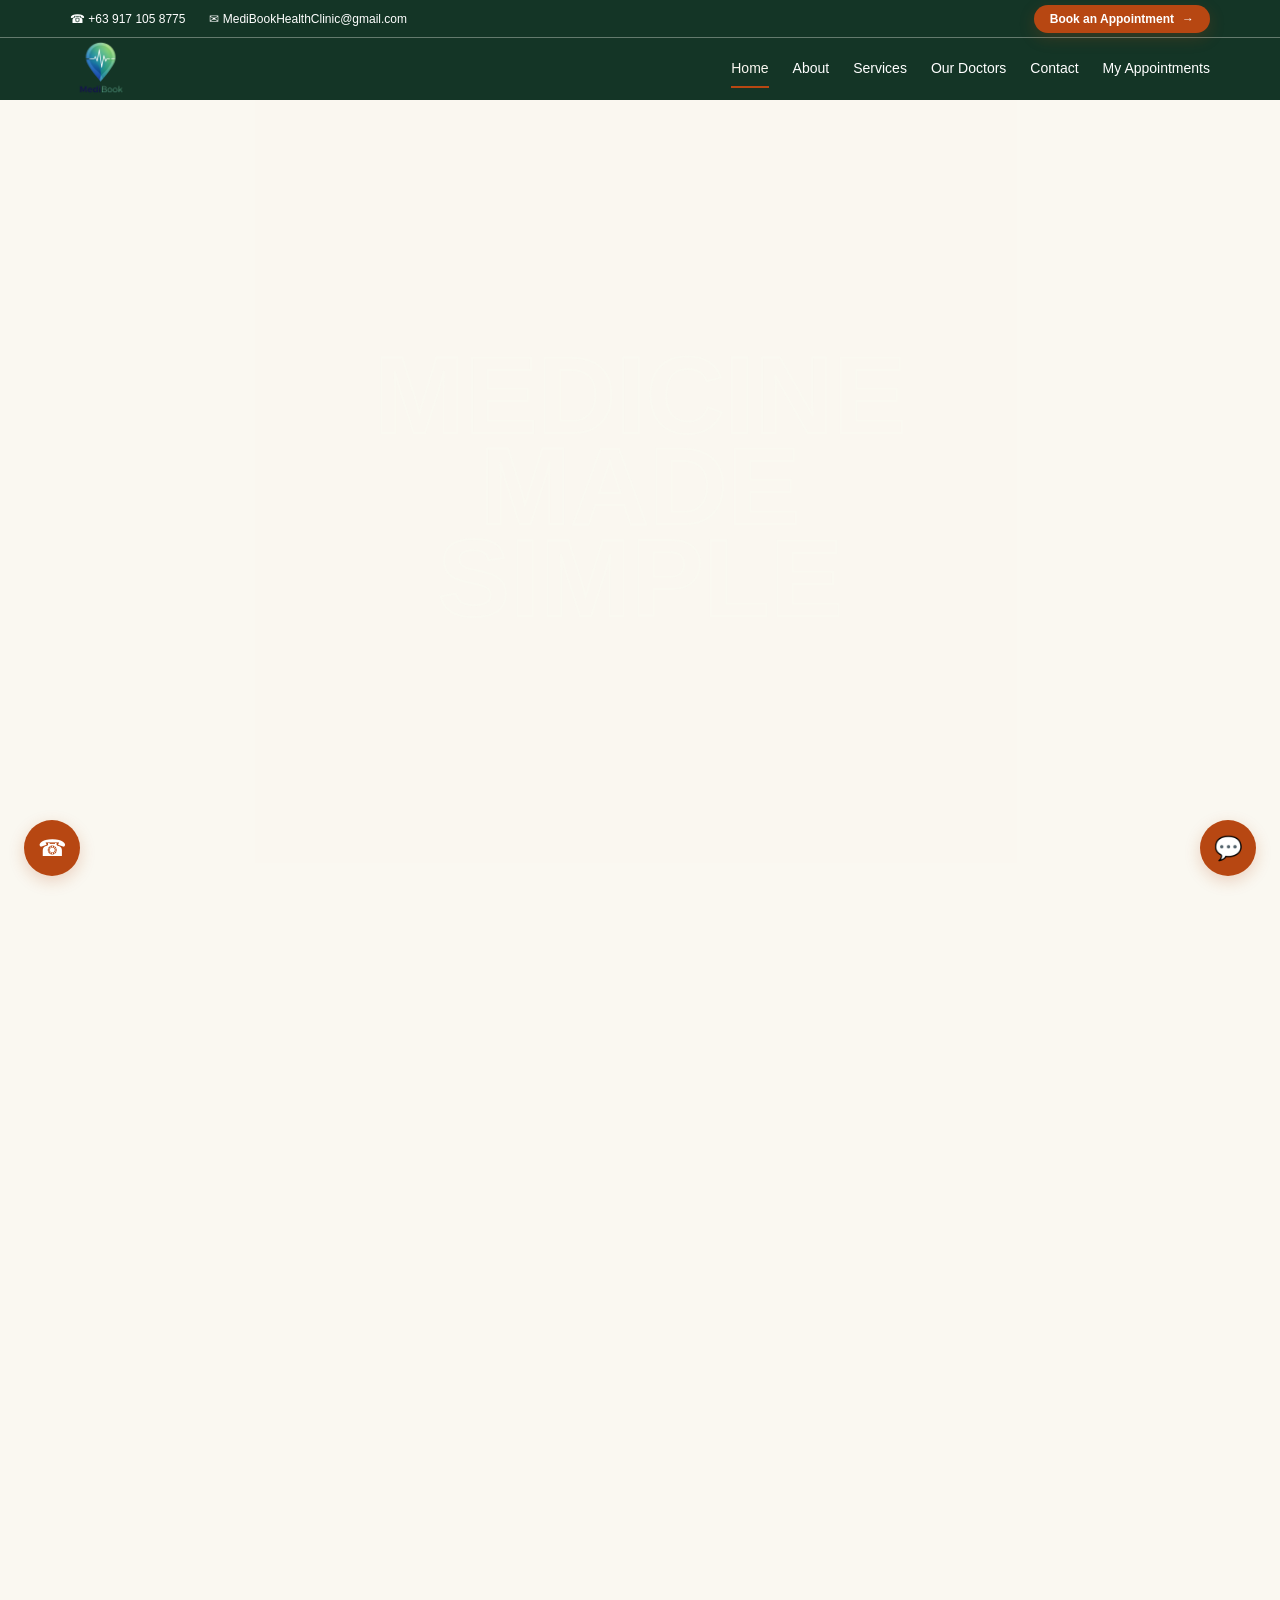
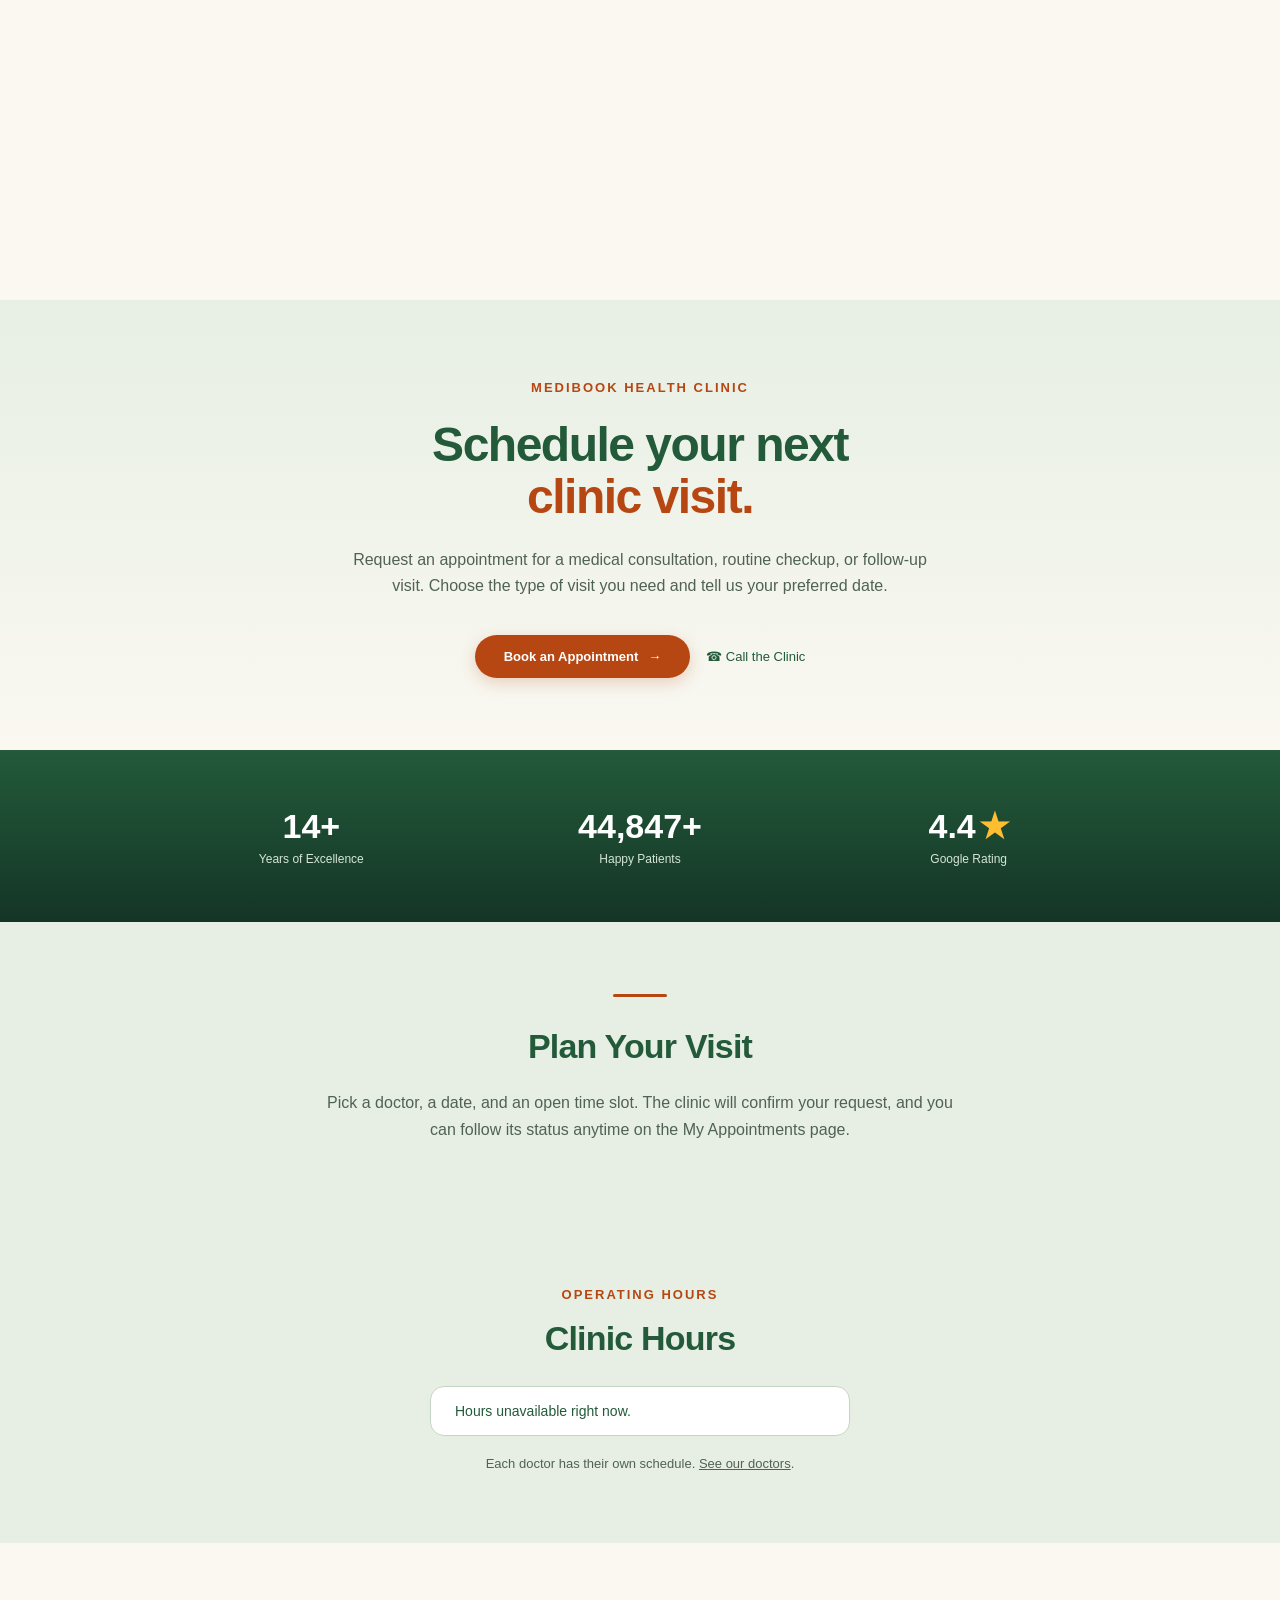
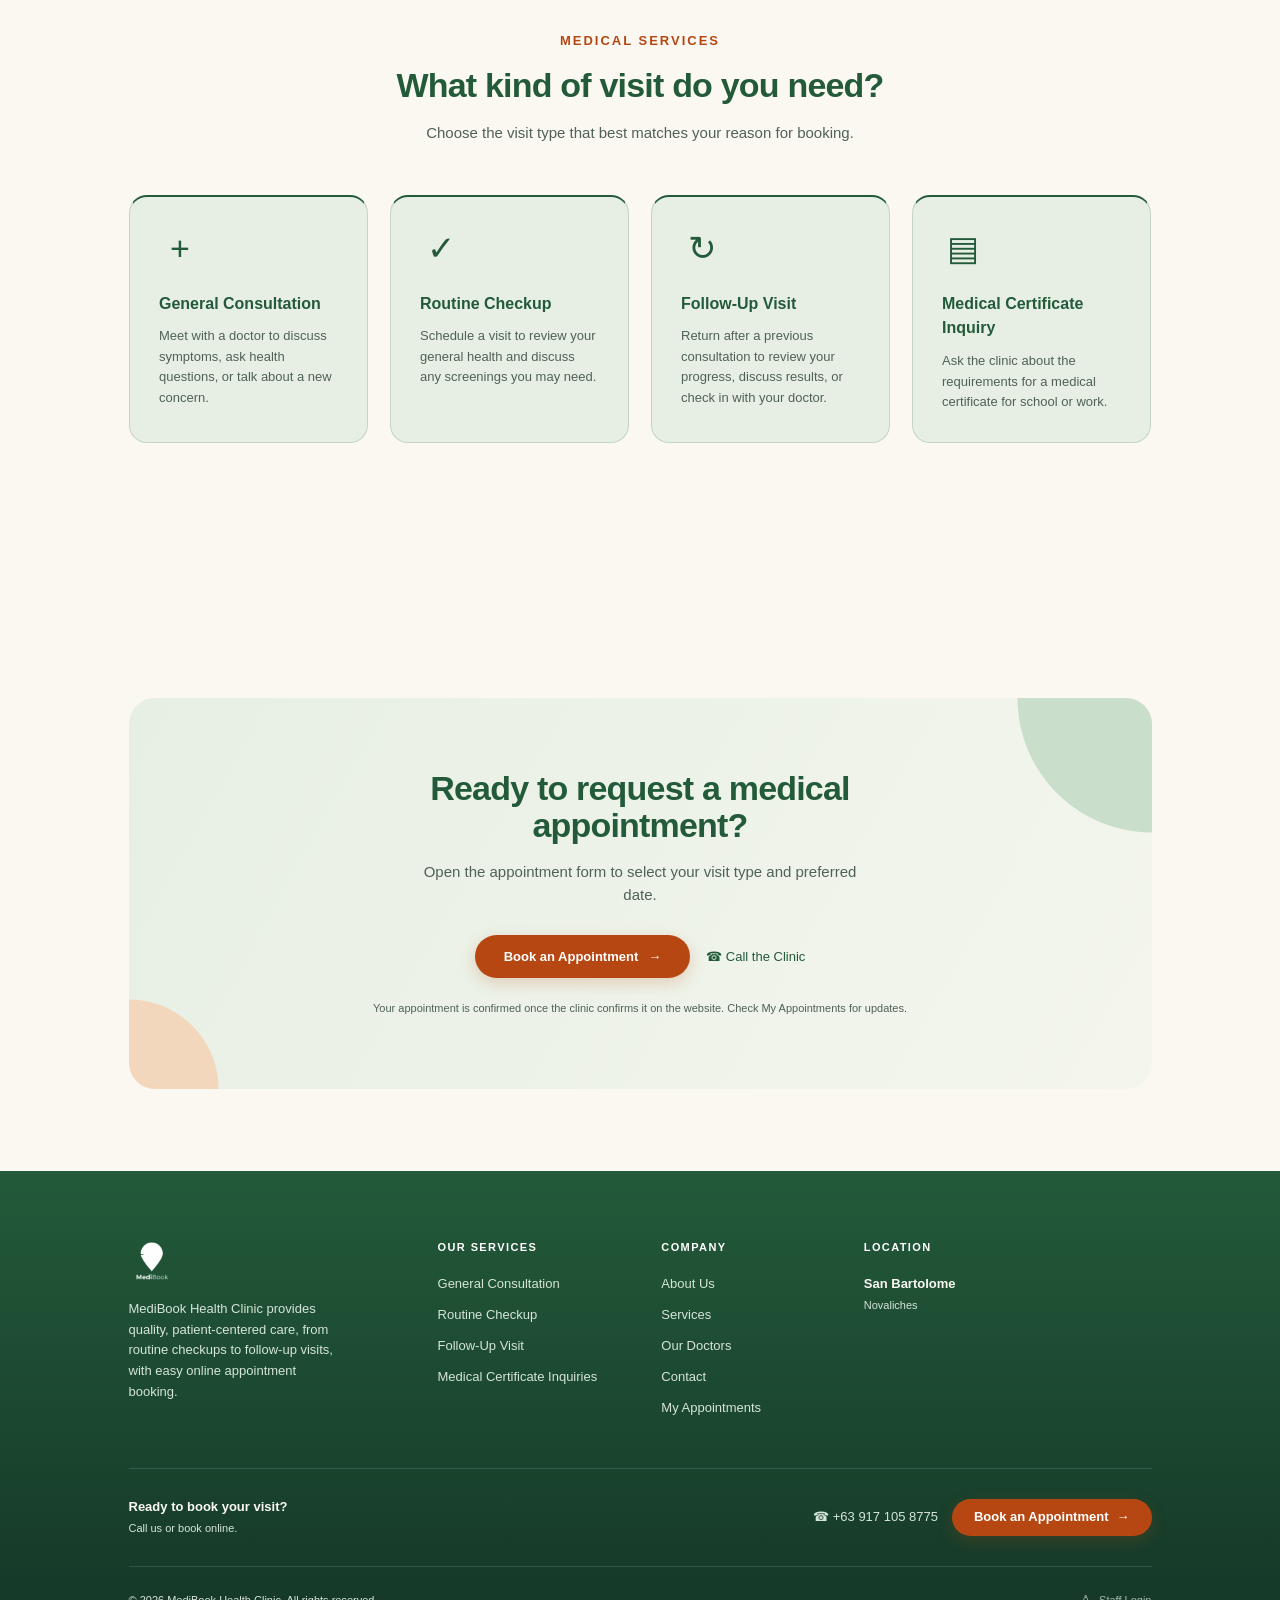
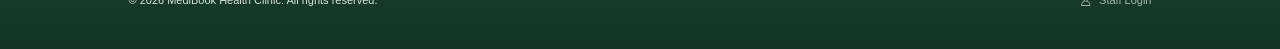
<file: MediBook Health Clinic/index.html>
<!DOCTYPE html>
<html lang="en">
<head>
    <meta charset="UTF-8">
    <meta name="viewport" content="width=device-width, initial-scale=1.0">
    <title>Medical Appointments | MediBook Health Clinic</title>
    <link rel="stylesheet" href="css/style.css">
</head>
<body>
    <header>
        <div class="contact-bar">
            <div class="container contact-row">
                <div class="contact-links">
                    <a href="tel:+639171058775">☎ +63 917 105 8775</a>
                    <a href="mailto:MediBookHealthClinic@gmail.com">✉ MediBookHealthClinic@gmail.com</a>
                </div>

                <a class="booking-button" href="appointment.html">
                    Book an Appointment <span aria-hidden="true">→</span>
                </a>
            </div>
        </div>

        <div class="container nav-row">
            <a href="index.html">
                <img class="logo" src="images/logo1.png" alt="MediBook home">
            </a>

            <nav aria-label="Main navigation">
                <a class="active" href="index.html" aria-current="page">Home</a>
                <a href="about.html">About</a>
                <a href="index.html#medical-services">Services</a>
                <a href="doctors.html">Our Doctors</a>
                <a href="contact.html">Contact</a>
                <a href="manage.html">My Appointments</a>
            </nav>
        </div>
    </header>

    <main>
        <section class="hero-scroll" aria-label="MediBook Health Clinic">
            <div class="hero">

                <!-- Background Video -->
                <video class="hero-video" autoplay muted loop playsinline>
                    <source src="images/hero-video.mp4" type="video/mp4">
                </video>

                <!-- Ivory Overlay -->
                <div class="hero-overlay"></div>

                <!-- Animated Headline -->
                <h1 id="hero-title">
                    MEDICINE<br>
                    MADE<br>
                    SIMPLE
                </h1>

            </div>

        </section>

        <section class="health-intro">
            <p class="section-label">MediBook Health Clinic</p>

            <h2>
                Schedule your next
                <span>clinic visit.</span>
            </h2>

            <p class="section-description">
                Request an appointment for a medical consultation, routine
                checkup, or follow-up visit. Choose the type of visit you need
                and tell us your preferred date.
            </p>

            <div class="intro-actions">
                <a class="booking-button" href="appointment.html">
                    Book an Appointment <span aria-hidden="true">→</span>
                </a>

                <a class="intro-call" href="tel:+639171058775">
                    <span aria-hidden="true">☎</span> Call the Clinic
                </a>
            </div>
        </section>

        <section class="clinic-stats" aria-label="Clinic statistics">
            <dl class="stats-grid">
                <div>
                    <dt>Years of Excellence</dt>
                    <dd><span class="stat-counter" data-target="15" data-suffix="+" data-decimals="0">0</span></dd>
                </div>
                <div>
                    <dt>Happy Patients</dt>
                    <dd><span class="stat-counter" data-target="50000" data-suffix="+" data-decimals="0">0</span></dd>
                </div>

                <div>
                    <dt>Google Rating</dt>
                    <dd><span class="stat-counter" data-target="4.9" data-suffix="" data-decimals="1">0.0</span><span class="rating-star" aria-hidden="true">★</span></dd>
                </div>
            </dl>
        </section>

        <section class="dentistry-section">
            <h2>Plan Your Visit</h2>

            <p class="section-description">
                Pick a doctor, a date, and an open time slot. The clinic will
                confirm your request, and you can follow its status anytime on
                the My Appointments page.
            </p>
        </section>

        <section class="hours-section" id="clinic-hours" aria-labelledby="hours-heading">
            <p class="section-label">Operating Hours</p>
            <h2 id="hours-heading">Clinic Hours</h2>
            <ul class="hours-list hours-list-center" data-clinic-hours></ul>
            <p class="hours-note">
                Each doctor has their own schedule.
                <a href="doctors.html"><u>See our doctors</u></a>.
            </p>
        </section>

        <section class="approach-section" id="medical-services">
            <p class="section-label">Medical Services</p>

            <h2>What kind of visit do you need?</h2>

            <p class="section-description">
                Choose the visit type that best matches your reason for booking.
            </p>

            <div class="approach-grid">
                <article class="approach-card">
                    <span class="approach-icon" aria-hidden="true">+</span>
                    <h3>General Consultation</h3>
                    <p>
                        Meet with a doctor to discuss symptoms, ask health
                        questions, or talk about a new concern.
                    </p>
                </article>

                <article class="approach-card">
                    <span class="approach-icon" aria-hidden="true">✓</span>
                    <h3>Routine Checkup</h3>
                    <p>
                        Schedule a visit to review your general health and
                        discuss any screenings you may need.
                    </p>
                </article>

                <article class="approach-card">
                    <span class="approach-icon" aria-hidden="true">↻</span>
                    <h3>Follow-Up Visit</h3>
                    <p>
                        Return after a previous consultation to review your
                        progress, discuss results, or check in with your doctor.
                    </p>
                </article>

                <article class="approach-card">
                    <span class="approach-icon" aria-hidden="true">▤</span>
                    <h3>Medical Certificate Inquiry</h3>
                    <p>
                        Ask the clinic about the requirements for a medical
                        certificate for school or work.
                    </p>
                </article>
            </div>
        </section>

        <section class="appointment-section" aria-labelledby="appointment-heading">
            <div class="appointment-banner">
                <h2 id="appointment-heading">
                    Ready to request a medical appointment?
                </h2>

                <p class="section-description">
                    Open the appointment form to select your visit type and
                    preferred date.
                </p>

                <div class="intro-actions">
                    <a class="booking-button" href="appointment.html">
                        Book an Appointment <span aria-hidden="true">→</span>
                    </a>

                    <a class="intro-call" href="tel:+639171058775">
                        <span aria-hidden="true">☎</span> Call the Clinic
                    </a>
                </div>

                <p class="appointment-note">
                    Your appointment is confirmed once the clinic confirms it on the website. Check My Appointments for updates.
                </p>
            </div>
        </section>
    </main>

    <footer class="site-footer">
    <div class="footer-container">
        <div class="footer-grid">
            <div class="footer-brand">
                <a href="index.html">
                    <img class="footer-logo" src="images/logo1.png" alt="MediBook">
                </a>

                <p>
                    MediBook Health Clinic provides quality, patient-centered care, from routine checkups 
                    to follow-up visits, with easy online appointment booking.
                </p>
            </div>
            
            <section class="footer-services">
                <h2>Our Services</h2>

                <ul class="footer-links">
                    <li><a href="index.html#medical-services">General Consultation</a></li>
                    <li><a href="index.html#medical-services">Routine Checkup</a></li>
                    <li><a href="index.html#medical-services">Follow-Up Visit</a></li>
                    <li><a href="index.html#medical-services">Medical Certificate Inquiries</a></li>
                </ul>
            </section>
    
            <section>
                <h2>Company</h2>

                <ul class="footer-links">
                    <li><a href="about.html">About Us</a></li>
                    <li><a href="index.html#medical-services">Services</a></li>
                    <li><a href="doctors.html">Our Doctors</a></li>
                    <li><a href="contact.html">Contact</a></li>
                    <li><a href="manage.html">My Appointments</a></li>
                </ul>
            </section>

            <section class="footer-branches">
                <h2>Location</h2>

                <ul>
                    <li>
                        <strong>San Bartolome</strong>
                        <p>Novaliches</p>
                    </li>
                </ul>
            </section>
        </div>

        <div class="footer-booking">
            <div>
                <strong>Ready to book your visit?</strong>
                <p>Call us or book online.</p>
            </div>

            <div class="footer-actions">
                <a href="tel:+639171058775">
                    <span aria-hidden="true">☎</span> +63 917 105 8775
                </a>

                <a class="booking-button" href="appointment.html">
                    Book an Appointment <span aria-hidden="true">→</span>
                </a>
            </div>
        </div>

        <div class="footer-bottom">
            <small>&copy; 2026 MediBook Health Clinic. All rights reserved.</small>

            <a href="admin/login.html" class="staff-login-link">
                <span aria-hidden="true">♙</span>
                Staff Login
            </a>
        </div>
    </div>
    </footer>

    <a class="floating-button call-button"
       href="tel:+639171058775"
       aria-label="Call the clinic">☎</a>

    <a class="floating-button chat-button"
       href="contact.html"
       aria-label="Contact the clinic">💬</a>
    <script src="js/clinic-info.js"></script>
    <script src="js/scroll-animations.js"></script>
</body>
</html>
</file>
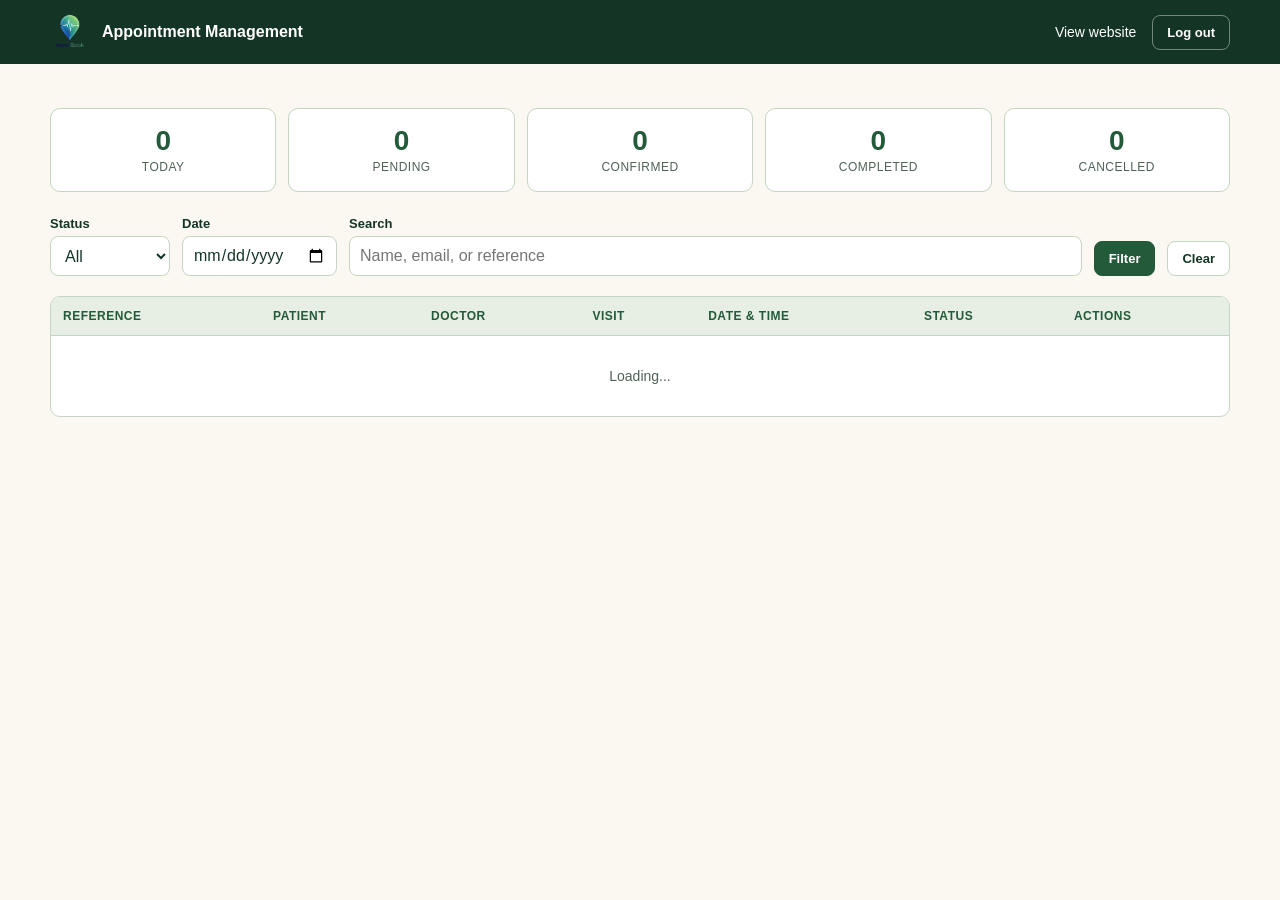
<file: MediBook Health Clinic/admin/index.html>
<!DOCTYPE html>
<html lang="en">
<head>
    <meta charset="UTF-8">
    <meta name="viewport" content="width=device-width, initial-scale=1.0">
    <title>Manage Appointments | MediBook Health Clinic</title>
    <link rel="stylesheet" href="../css/style.css">
    <link rel="stylesheet" href="../css/admin.css">
</head>
<body class="admin-page">
    <header class="admin-header">
        <div class="admin-wrap admin-header-row">
            <div class="admin-brand">
                <img src="../images/logo1.png" alt="MediBook" class="admin-logo">
                <strong>Appointment Management</strong>
            </div>
            <div class="admin-header-links">
                <a href="../index.html">View website</a>
                <button id="logout" type="button" class="admin-btn">Log out</button>
            </div>
        </div>
    </header>

    <main class="admin-wrap">
        <p id="toast" class="form-status" role="status"></p>

        <section class="admin-stats" aria-label="Summary">
            <div><span id="c-today">0</span><small>Today</small></div>
            <div><span id="c-pending">0</span><small>Pending</small></div>
            <div><span id="c-confirmed">0</span><small>Confirmed</small></div>
            <div><span id="c-completed">0</span><small>Completed</small></div>
            <div><span id="c-cancelled">0</span><small>Cancelled</small></div>
        </section>

        <form id="filters" class="admin-filters">
            <div class="admin-field">
                <label for="f-status">Status</label>
                <select id="f-status" name="status">
                    <option value="">All</option>
                    <option value="pending">Pending</option>
                    <option value="confirmed">Confirmed</option>
                    <option value="completed">Completed</option>
                    <option value="cancelled">Cancelled</option>
                </select>
            </div>
            <div class="admin-field">
                <label for="f-date">Date</label>
                <input id="f-date" name="date" type="date">
            </div>
            <div class="admin-field grow">
                <label for="f-search">Search</label>
                <input id="f-search" name="search" type="search" placeholder="Name, email, or reference">
            </div>
            <button type="submit" class="admin-btn primary">Filter</button>
            <button type="reset" class="admin-btn">Clear</button>
        </form>
        
        <div class="table-scroll">
            <table class="admin-table">
                <thead>
                    <tr>
                        <th>Reference</th><th>Patient</th><th>Doctor</th><th>Visit</th>
                        <th>Date &amp; Time</th><th>Status</th><th>Actions</th>
                    </tr>
                </thead>
                <tbody id="rows"><tr><td colspan="7" class="empty">Loading...</td></tr></tbody>
            </table>
        </div>
    </main>

    <dialog id="edit-dialog" class="admin-dialog">
        <h2>Update Appointment</h2>
        <p id="edit-info" class="dialog-info"></p>
        <div class="admin-field">
            <label for="edit-date">New date</label>
            <input id="edit-date" type="date">
        </div>
        <div class="admin-field">
            <label for="edit-time">New time</label>
            <select id="edit-time"><option value="">Select a time</option></select>
        </div>
        <p id="edit-status" class="form-status" role="status"></p>
        <div class="dialog-actions">
            <button id="edit-close" type="button" class="admin-btn">Close</button>
            <button id="edit-save" type="button" class="admin-btn primary">Save</button>
        </div>
    </dialog>

    <script src="../js/admin.js"></script>
</body>
</html>
</file>
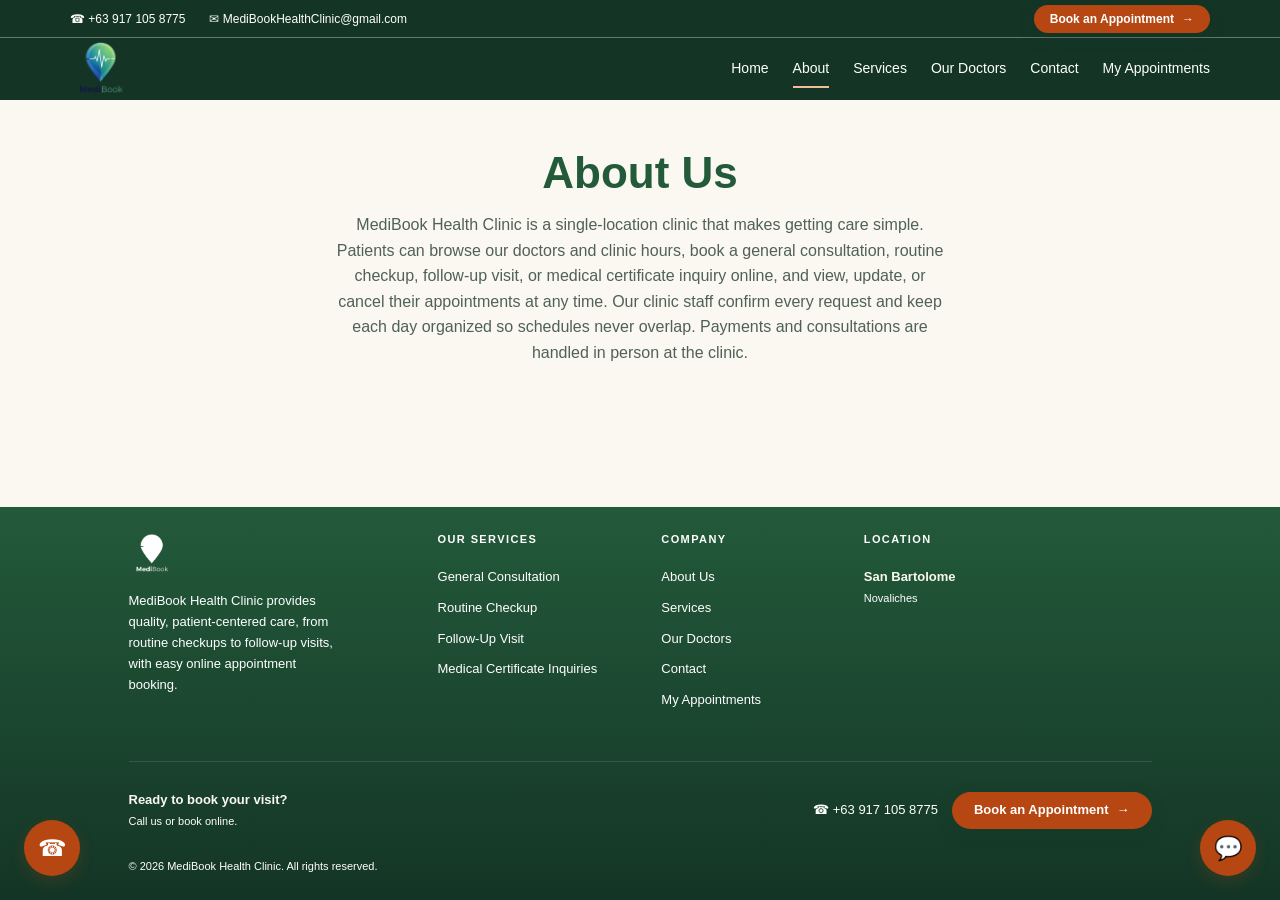
<file: MediBook Health Clinic/about.html>
<!DOCTYPE html>
<html lang="en">
<head>
    <meta charset="UTF-8">
    <meta name="viewport" content="width=device-width, initial-scale=1.0">
    <title>About Us</title>
    <link rel="stylesheet" href="css/style.css">
    <link rel="stylesheet" href="css/about.css">
</head>
<body class="about-page">
    <header>
        <div class="contact-bar">
            <div class="container contact-row">
                <div class="contact-links">
                    <a href="tel:+639171058775">☎ +63 917 105 8775</a>
                    <a href="mailto:MediBookHealthClinic@gmail.com">✉ MediBookHealthClinic@gmail.com</a>
                </div>

                <a class="booking-button" href="appointment.html">
                    Book an Appointment <span aria-hidden="true">→</span>
                </a>
            </div>
        </div>

        <div class="container nav-row">
             <a href="index.html">
                <img class="logo" src="images/logo1.png" alt="MediBook home">
            </a>

            <nav aria-label="Main navigation">
                <a href="index.html">Home</a>
                <a class="active" href="about.html" aria-current="page">About</a>
                <a href="index.html#medical-services">Services</a>
                <a href="doctors.html">Our Doctors</a>
                <a href="contact.html">Contact</a>
                <a href="manage.html">My Appointments</a>
            </nav>
        </div>
    </header>

    <main class="about-main">
        <section class="about-intro" aria-labelledby="about-heading">
            <h1 id="about-heading">About Us</h1>

            <p>
                MediBook Health Clinic is a single-location clinic that makes
                getting care simple. Patients can browse our doctors and clinic
                hours, book a general consultation, routine checkup, follow-up
                visit, or medical certificate inquiry online, and view, update,
                or cancel their appointments at any time. Our clinic staff
                confirm every request and keep each day organized so schedules
                never overlap. Payments and consultations are handled in person
                at the clinic.
            </p>
        </section>
    </main>

    <footer class="site-footer">
    <div class="footer-container">
        <div class="footer-grid">
            <div class="footer-brand">
                <a href="index.html">
                    <img class="footer-logo" src="images/logo1.png" alt="MediBook">
                </a>

                <p>
                    MediBook Health Clinic provides quality, patient-centered care, from routine checkups 
                    to follow-up visits, with easy online appointment booking.
                </p>
            </div>
            
            <section class="footer-services">
                <h2>Our Services</h2>

                <ul class="footer-links">
                    <li><a href="index.html#medical-services">General Consultation</a></li>
                    <li><a href="index.html#medical-services">Routine Checkup</a></li>
                    <li><a href="index.html#medical-services">Follow-Up Visit</a></li>
                    <li><a href="index.html#medical-services">Medical Certificate Inquiries</a></li>
                </ul>
            </section>
    
            <section>
                <h2>Company</h2>

                <ul class="footer-links">
                    <li><a href="about.html">About Us</a></li>
                    <li><a href="index.html#medical-services">Services</a></li>
                    <li><a href="doctors.html">Our Doctors</a></li>
                    <li><a href="contact.html">Contact</a></li>
                    <li><a href="manage.html">My Appointments</a></li>
                </ul>
            </section>

            <section class="footer-branches">
                <h2>Location</h2>

                <ul>
                    <li>
                        <strong>San Bartolome</strong>
                        <p>Novaliches</p>
                    </li>
                </ul>
            </section>
        </div>

        <div class="footer-booking">
            <div>
                <strong>Ready to book your visit?</strong>
                <p>Call us or book online.</p>
            </div>

            <div class="footer-actions">
                <a href="tel:+639171058775">
                    <span aria-hidden="true">☎</span> +63 917 105 8775
                </a>

                <a class="booking-button" href="appointment.html">
                    Book an Appointment <span aria-hidden="true">→</span>
                </a>
            </div>
        </div>

        <div class="footer-bottom">
            <small>&copy; 2026 MediBook Health Clinic. All rights reserved.</small>
        </div>
    </div>
    </footer>

    <a class="floating-button call-button"
       href="tel:+639171058775"
       aria-label="Call the clinic">☎</a>

    <a class="floating-button chat-button"
       href="contact.html"
       aria-label="Contact the clinic">💬</a>
</body>
</html>
</file>
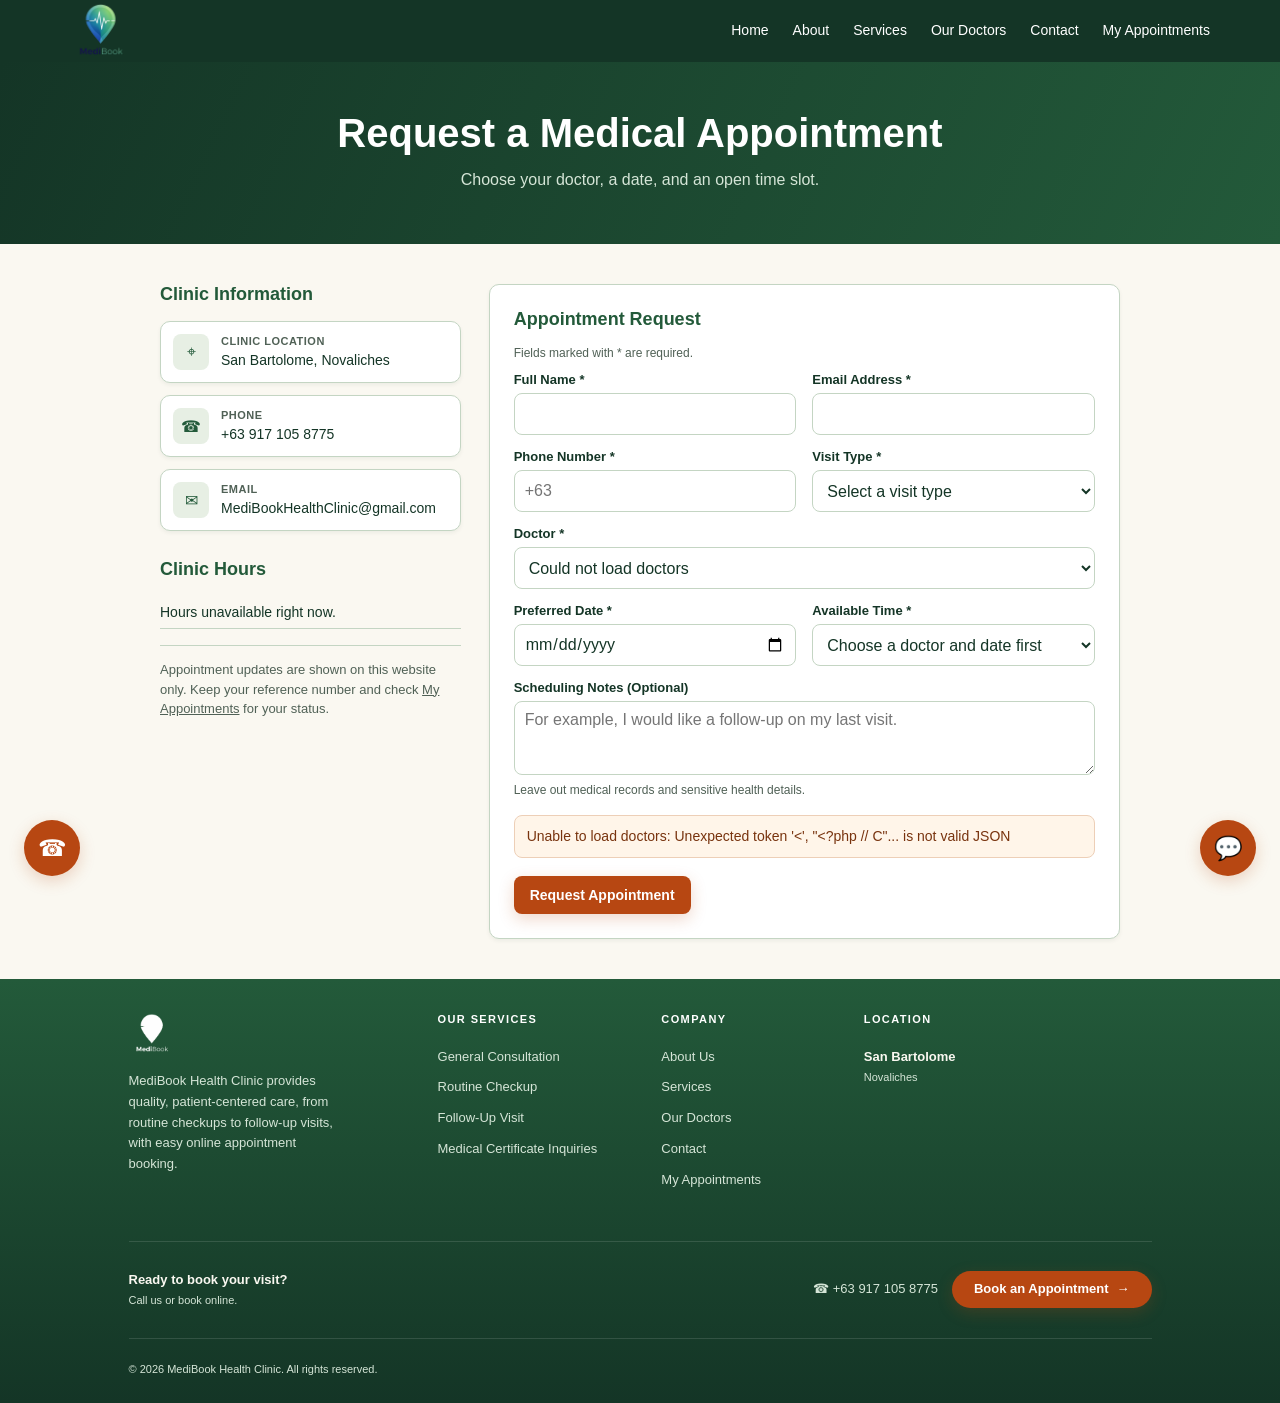
<file: MediBook Health Clinic/appointment.html>
<!DOCTYPE html>
<html lang="en">
<head>
    <meta charset="UTF-8">
    <meta name="viewport" content="width=device-width, initial-scale=1.0">
    <title>Medical Appointment</title>
    <link rel="stylesheet" href="css/style.css">
    <link rel="stylesheet" href="css/appointment.css">
</head>
<body class="appointment-page">
    <header class="appointment-header">
        <div class="container nav-row">
             <a href="index.html">
                <img class="logo" src="images/logo1.png" alt="MediBook home">
            </a>

            <nav aria-label="Main navigation">
                <a href="index.html">Home</a>
                <a href="about.html">About</a>
                <a href="index.html#medical-services">Services</a>
                <a href="doctors.html">Our Doctors</a>
                <a href="contact.html">Contact</a>
                <a href="manage.html">My Appointments</a>
            </nav>
        </div>
    </header>

    <main>
        <section class="appointment-hero" aria-labelledby="appointment-title">
            <div class="container">
                <h1 id="appointment-title">Request a Medical Appointment</h1>
                <p>Choose your doctor, a date, and an open time slot.</p>
            </div>
        </section>

        <div class="container appointment-layout">
            <aside class="appointment-info" aria-labelledby="clinic-info-title">
                <h2 id="clinic-info-title">Clinic Information</h2>

                <ul class="appointment-info-list">
                    <li>
                        <span class="appointment-icon" aria-hidden="true">⌖</span>
                        <div>
                            <strong>Clinic Location</strong>
                            <a>San Bartolome, Novaliches</a>
                        </div>
                    </li>
                    <li>
                        <span class="appointment-icon" aria-hidden="true">☎</span>
                        <div>
                            <strong>Phone</strong>
                            <a href="tel:+639171058775">+63 917 105 8775</a>
                        </div>
                    </li>
                    <li>
                        <span class="appointment-icon" aria-hidden="true">✉</span>
                        <div>
                            <strong>Email</strong>
                            <a href="mailto:MediBookHealthClinic@gmail.com">MediBookHealthClinic@gmail.com</a>
                        </div>
                    </li>
                </ul>

                <h2 class="info-subtitle">Clinic Hours</h2>
                <ul class="hours-list" data-clinic-hours></ul>

                <p class="appointment-info-note">
                    Appointment updates are shown on this website only. Keep your
                    reference number and check
                    <a href="manage.html"><u>My Appointments</u></a> for your status.
                </p>
            </aside>

            <form class="appointment-card" aria-labelledby="request-title">
                <div class="appointment-card-top">
                    <h2 id="request-title">Appointment Request</h2>
                </div>

                <p class="appointment-required">Fields marked with * are required.</p>

                <div class="appointment-fields">
                    <div class="appointment-field">
                        <label for="patient-name">Full Name *</label>
                        <input id="patient-name" name="patient_name"
                               type="text" autocomplete="name" required>
                    </div>

                    <div class="appointment-field">
                        <label for="patient-email">Email Address *</label>
                        <input id="patient-email" name="patient_email"
                               type="email" autocomplete="email" required>
                    </div>

                    <div class="appointment-field">
                        <label for="patient-phone">Phone Number *</label>
                        <input id="patient-phone" name="patient_phone"
                               type="tel" autocomplete="tel" placeholder="+63" required>
                    </div>

                    <div class="appointment-field">
                        <label for="visit-type">Visit Type *</label>
                        <select id="visit-type" name="visit_type" required>
                            <option value="">Select a visit type</option>
                            <option value="consultation">General Consultation</option>
                            <option value="checkup">Routine Checkup</option>
                            <option value="follow-up">Follow-Up Visit</option>
                            <option value="medical-certificate">Medical Certificate Inquiry</option>
                        </select>
                    </div>

                    <div class="appointment-field appointment-field-wide">
                        <label for="preferred-doctor">Doctor *</label>
                        <select id="preferred-doctor" name="preferred_doctor" required>
                            <option value="">Select a doctor</option>
                        </select>
                    </div>

                    <div class="appointment-field">
                        <label for="preferred-date">Preferred Date *</label>
                        <input id="preferred-date" name="preferred_date"
                               type="date" required>
                    </div>

                    <div class="appointment-field">
                        <label for="preferred-time">Available Time *</label>
                        <select id="preferred-time" name="preferred_time" required>
                            <option value="">Choose a doctor and date first</option>
                        </select>
                    </div>

                    <div class="appointment-field appointment-field-wide">
                        <label for="patient-note">Scheduling Notes (Optional)</label>
                        <textarea id="patient-note" name="patient_note" rows="3" maxlength="500"
                                  placeholder="For example, I would like a follow-up on my last visit."
                                  aria-describedby="note-help"></textarea>
                        <small id="note-help">Leave out medical records and sensitive health details.</small>
                    </div>
                </div>

                <button class="booking-button appointment-submit" type="submit">
                    Request Appointment
                </button>
            </form>
        </div>
    </main>

    <footer class="site-footer">
    <div class="footer-container">
        <div class="footer-grid">
            <div class="footer-brand">
                <a href="index.html">
                    <img class="footer-logo" src="images/logo1.png" alt="MediBook">
                </a>

                <p>
                    MediBook Health Clinic provides quality, patient-centered care, from routine checkups 
                    to follow-up visits, with easy online appointment booking.
                </p>
            </div>
            
            <section class="footer-services">
                <h2>Our Services</h2>

                <ul class="footer-links">
                    <li><a href="index.html#medical-services">General Consultation</a></li>
                    <li><a href="index.html#medical-services">Routine Checkup</a></li>
                    <li><a href="index.html#medical-services">Follow-Up Visit</a></li>
                    <li><a href="index.html#medical-services">Medical Certificate Inquiries</a></li>
                </ul>
            </section>
    
            <section>
                <h2>Company</h2>

                <ul class="footer-links">
                    <li><a href="about.html">About Us</a></li>
                    <li><a href="index.html#medical-services">Services</a></li>
                    <li><a href="doctors.html">Our Doctors</a></li>
                    <li><a href="contact.html">Contact</a></li>
                    <li><a href="manage.html">My Appointments</a></li>
                </ul>
            </section>

            <section class="footer-branches">
                <h2>Location</h2>

                <ul>
                    <li>
                        <strong>San Bartolome</strong>
                        <p>Novaliches</p>
                    </li>
                </ul>
            </section>
        </div>

        <div class="footer-booking">
            <div>
                <strong>Ready to book your visit?</strong>
                <p>Call us or book online.</p>
            </div>

            <div class="footer-actions">
                <a href="tel:+639171058775">
                    <span aria-hidden="true">☎</span> +63 917 105 8775
                </a>

                <a class="booking-button" href="appointment.html">
                    Book an Appointment <span aria-hidden="true">→</span>
                </a>
            </div>
        </div>

        <div class="footer-bottom">
            <small>&copy; 2026 MediBook Health Clinic. All rights reserved.</small>
        </div>
    </div>
    </footer>

    <a class="floating-button call-button"
       href="tel:+639171058775"
       aria-label="Call the clinic">☎</a>

    <a class="floating-button chat-button"
       href="contact.html"
       aria-label="Contact the clinic">💬</a>
    <script src="js/clinic-info.js"></script>
    <script src="js/appointment.js"></script>
</body>
</html>
</file>
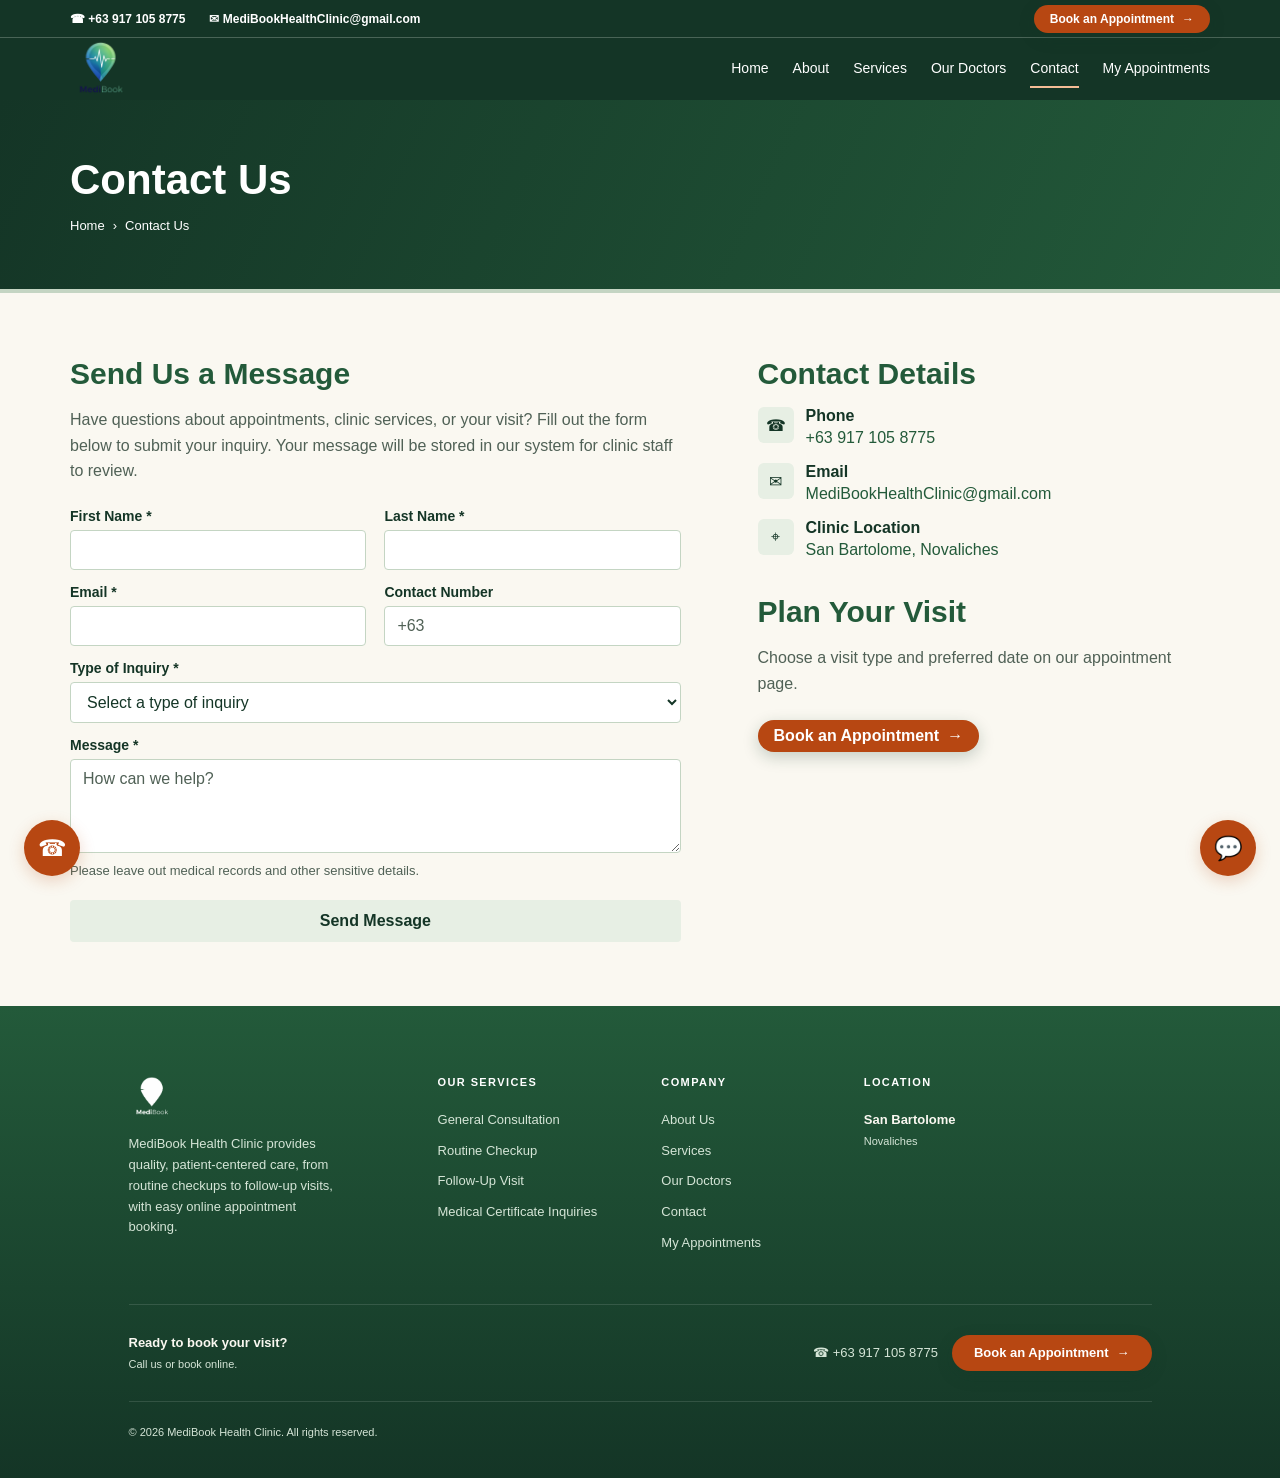
<file: MediBook Health Clinic/contact.html>
<!DOCTYPE html>
<html lang="en">
<head>
    <meta charset="UTF-8">
    <meta name="viewport" content="width=device-width, initial-scale=1.0">
    <title>Contact Us</title>
    <link rel="stylesheet" href="css/style.css">
    <link rel="stylesheet" href="css/contact.css">
</head>
<body class="contact-page">
    <header>
        <div class="contact-bar">
            <div class="container contact-row">
                <div class="contact-links">
                    <a href="tel:+639171058775"><b>☎ +63 917 105 8775</b></a>
                    <a href="mailto:MediBookHealthClinic@gmail.com"><b>✉ MediBookHealthClinic@gmail.com</b></a>
                </div>

                <a class="booking-button" href="appointment.html">
                    Book an Appointment <span aria-hidden="true">→</span>
                </a>
            </div>
        </div>

        <div class="container nav-row">
             <a href="index.html">
                <img class="logo" src="images/logo1.png" alt="MediBook home">
            </a>

            <nav aria-label="Main navigation">
                <a href="index.html">Home</a>
                <a href="about.html">About</a>
                <a href="index.html#medical-services">Services</a>
                <a href="doctors.html">Our Doctors</a>
                <a class="active" href="contact.html" aria-current="page">Contact</a>
                <a href="manage.html">My Appointments</a>
            </nav>
        </div>
    </header>

    <main>
        <section class="contact-hero" aria-labelledby="contact-title">
            <div class="container">
                <h1 id="contact-title">Contact Us</h1>

                <p class="contact-breadcrumb">
                    <a href="index.html">Home</a>
                    <span aria-hidden="true">›</span>
                    <span>Contact Us</span>
                </p>
            </div>
        </section>

        <div class="container contact-layout">
            <section aria-labelledby="message-heading">
                <h2 id="message-heading"><span>Send Us</span> a Message</h2>
                <p class="contact-intro">
                    Have questions about appointments, clinic services, or your visit? 
                    Fill out the form below to submit your inquiry. Your message will be stored in our system for clinic staff to review.
                </p>

                <form class="contact-form" aria-labelledby="message-heading">
                    <div class="contact-fields">
                        <div class="contact-field">
                            <label for="first-name">First Name *</label>
                            <input id="first-name" name="first_name"
                                   type="text" autocomplete="given-name" required>
                        </div>

                        <div class="contact-field">
                            <label for="last-name">Last Name *</label>
                            <input id="last-name" name="last_name"
                                   type="text" autocomplete="family-name" required>
                        </div>

                        <div class="contact-field">
                            <label for="contact-email">Email *</label>
                            <input id="contact-email" name="email"
                                   type="email" autocomplete="email" required>
                        </div>

                        <div class="contact-field">
                            <label for="contact-phone">Contact Number</label>
                            <input id="contact-phone" name="phone" type="tel"
                                   autocomplete="tel" placeholder="+63">
                        </div>

                        <div class="contact-field contact-field-wide">
                            <label for="inquiry-type">Type of Inquiry *</label>
                            <select id="inquiry-type" name="inquiry_type" required>
                                <option value="">Select a type of inquiry</option>
                            </select>
                        </div>

                        <div class="contact-field contact-field-wide">
                            <label for="contact-message">Message *</label>
                            <textarea id="contact-message" name="message" rows="4"
                                      placeholder="How can we help?"
                                      aria-describedby="message-help" required></textarea>
                            <small id="message-help">
                                Please leave out medical records and other sensitive details.
                            </small>
                        </div>
                    </div>

                    <button class="contact-submit" type="submit">
                        Send Message
                    </button>

                </form>
            </section>

            <aside class="contact-details" aria-labelledby="details-heading">
                <h2 id="details-heading"><span>Contact</span> Details</h2>

                <ul>
                    <li>
                        <span class="contact-detail-icon" aria-hidden="true">☎</span>
                        <div>
                            <strong>Phone</strong>
                            <a href="tel:+639171058775">+63 917 105 8775</a>
                        </div>
                    </li>

                    <li>
                        <span class="contact-detail-icon" aria-hidden="true">✉</span>
                        <div>
                            <strong>Email</strong>
                            <a href="mailto:MediBookHealthClinic@gmail.com">MediBookHealthClinic@gmail.com</a>
                        </div>
                    </li>

                    <li>
                        <span class="contact-detail-icon" aria-hidden="true">⌖</span>
                        <div>
                            <strong>Clinic Location</strong>
                            <a>San Bartolome, Novaliches</a>
                        </div>
                    </li>
                </ul>

                <div class="contact-visit">
                    <h2><span>Plan</span> Your Visit</h2>
                    <p>Choose a visit type and preferred date on our appointment page.</p>

                    <a class="booking-button" href="appointment.html">
                        Book an Appointment <span aria-hidden="true">→</span>
                    </a>
                </div>
            </aside>
        </div>
    </main>

    <footer class="site-footer">
    <div class="footer-container">
        <div class="footer-grid">
            <div class="footer-brand">
                <a href="index.html">
                    <img class="footer-logo" src="images/logo1.png" alt="MediBook">
                </a>

                <p>
                    MediBook Health Clinic provides quality, patient-centered care, from routine checkups 
                    to follow-up visits, with easy online appointment booking.
                </p>
            </div>
            
            <section class="footer-services">
                <h2>Our Services</h2>

                <ul class="footer-links">
                    <li><a href="index.html#medical-services">General Consultation</a></li>
                    <li><a href="index.html#medical-services">Routine Checkup</a></li>
                    <li><a href="index.html#medical-services">Follow-Up Visit</a></li>
                    <li><a href="index.html#medical-services">Medical Certificate Inquiries</a></li>
                </ul>
            </section>
    
            <section>
                <h2>Company</h2>

                <ul class="footer-links">
                    <li><a href="about.html">About Us</a></li>
                    <li><a href="index.html#medical-services">Services</a></li>
                    <li><a href="doctors.html">Our Doctors</a></li>
                    <li><a href="contact.html">Contact</a></li>
                    <li><a href="manage.html">My Appointments</a></li>
                </ul>
            </section>

            <section class="footer-branches">
                <h2>Location</h2>

                <ul>
                    <li>
                        <strong>San Bartolome</strong>
                        <p>Novaliches</p>
                    </li>
                </ul>
            </section>
        </div>

        <div class="footer-booking">
            <div>
                <strong>Ready to book your visit?</strong>
                <p>Call us or book online.</p>
            </div>

            <div class="footer-actions">
                <a href="tel:+639171058775">
                    <span aria-hidden="true">☎</span> +63 917 105 8775
                </a>

                <a class="booking-button" href="appointment.html">
                    Book an Appointment <span aria-hidden="true">→</span>
                </a>
            </div>
        </div>

        <div class="footer-bottom">
            <small>&copy; 2026 MediBook Health Clinic. All rights reserved.</small>
        </div>
    </div>
    </footer>

    <a class="floating-button call-button"
       href="tel:+639171058775"
       aria-label="Call the clinic">☎</a>

    <a class="floating-button chat-button"
       href="contact.html"
       aria-label="Contact the clinic">💬</a>
    <script src="js/contact.js"></script>
</body>
</html>
</file>
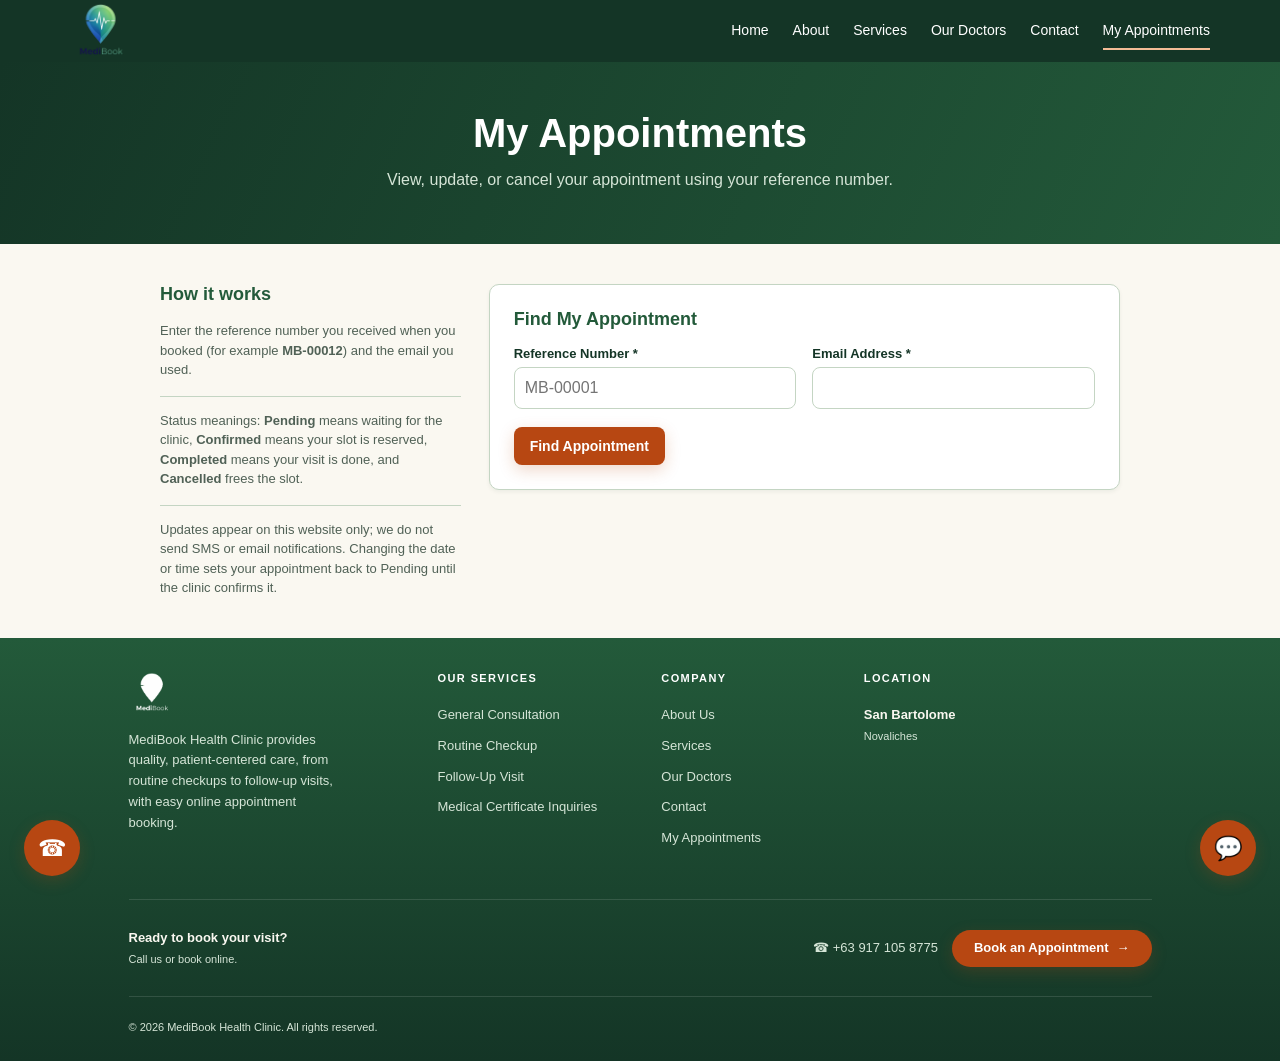
<file: MediBook Health Clinic/manage.html>
<!DOCTYPE html>
<html lang="en">
<head>
    <meta charset="UTF-8">
    <meta name="viewport" content="width=device-width, initial-scale=1.0">
    <title>My Appointments | MediBook Health Clinic</title>
    <link rel="stylesheet" href="css/style.css">
    <link rel="stylesheet" href="css/appointment.css">
</head>
<body class="appointment-page">
    <header class="appointment-header">
        <div class="container nav-row">
             <a href="index.html">
                <img class="logo" src="images/logo1.png" alt="MediBook home">
            </a>

            <nav aria-label="Main navigation">
                <a href="index.html">Home</a>
                <a href="about.html">About</a>
                <a href="index.html#medical-services">Services</a>
                <a href="doctors.html">Our Doctors</a>
                <a href="contact.html">Contact</a>
                <a class="active" href="manage.html" aria-current="page">My Appointments</a>
            </nav>
        </div>
    </header>

    <main>
        <section class="appointment-hero" aria-labelledby="manage-title">
            <div class="container">
                <h1 id="manage-title">My Appointments</h1>
                <p>View, update, or cancel your appointment using your reference number.</p>
            </div>
        </section>

        <div class="container appointment-layout">
            <aside class="appointment-info" aria-labelledby="how-title">
                <h2 id="how-title">How it works</h2>
                <p class="appointment-info-note" style="border-top:0;padding-top:0">
                    Enter the reference number you received when you booked (for
                    example <strong>MB-00012</strong>) and the email you used.
                </p>
                <p class="appointment-info-note">
                    Status meanings: <strong>Pending</strong> means waiting for the
                    clinic, <strong>Confirmed</strong> means your slot is reserved,
                    <strong>Completed</strong> means your visit is done, and
                    <strong>Cancelled</strong> frees the slot.
                </p>
                <p class="appointment-info-note">
                    Updates appear on this website only; we do not send SMS or email
                    notifications. Changing the date or time sets your appointment back
                    to Pending until the clinic confirms it.
                </p>
            </aside>

            <section class="appointment-card" aria-labelledby="lookup-title">
                <h2 id="lookup-title">Find My Appointment</h2>

                <form id="lookup-form">
                    <div class="appointment-fields" style="margin-top:16px">
                        <div class="appointment-field">
                            <label for="lookup-ref">Reference Number *</label>
                            <input id="lookup-ref" name="reference" type="text" placeholder="MB-00001" required>
                        </div>
                        <div class="appointment-field">
                            <label for="lookup-email">Email Address *</label>
                            <input id="lookup-email" name="email" type="email" autocomplete="email" required>
                        </div>
                    </div>
                    <p id="lookup-status" class="form-status" role="status"></p>
                    <button class="booking-button appointment-submit" type="submit">Find Appointment</button>
                </form>

                <div id="result-card" class="result-card" hidden>
                    <div class="result-head">
                        <h3>Appointment Details</h3>
                        <span id="result-status" class="status-badge"></span>
                    </div>
                    <dl id="result-details" class="result-details"></dl>

                    <p id="final-note" class="appointment-info-note" hidden></p>

                    <div id="change-box" hidden>
                        <h3>Reschedule</h3>
                        <div class="appointment-fields">
                            <div class="appointment-field">
                                <label for="new-date">New Date</label>
                                <input id="new-date" type="date">
                            </div>
                            <div class="appointment-field">
                                <label for="new-time">New Time</label>
                                <select id="new-time"><option value="">Select a time</option></select>
                            </div>
                        </div>
                        <div class="result-actions">
                            <button id="reschedule-btn" class="booking-button appointment-submit" type="button">Update Appointment</button>
                            <button id="cancel-btn" class="cancel-button" type="button">Cancel Appointment</button>
                        </div>
                    </div>
                    <p id="action-status" class="form-status" role="status"></p>
                </div>
            </section>
        </div>
    </main>

    <footer class="site-footer">
    <div class="footer-container">
        <div class="footer-grid">
            <div class="footer-brand">
                <a href="index.html">
                    <img class="footer-logo" src="images/logo1.png" alt="MediBook">
                </a>

                <p>
                    MediBook Health Clinic provides quality, patient-centered care, from routine checkups 
                    to follow-up visits, with easy online appointment booking.
                </p>
            </div>
            
            <section class="footer-services">
                <h2>Our Services</h2>

                <ul class="footer-links">
                    <li><a href="index.html#medical-services">General Consultation</a></li>
                    <li><a href="index.html#medical-services">Routine Checkup</a></li>
                    <li><a href="index.html#medical-services">Follow-Up Visit</a></li>
                    <li><a href="index.html#medical-services">Medical Certificate Inquiries</a></li>
                </ul>
            </section>
    
            <section>
                <h2>Company</h2>

                <ul class="footer-links">
                    <li><a href="about.html">About Us</a></li>
                    <li><a href="index.html#medical-services">Services</a></li>
                    <li><a href="doctors.html">Our Doctors</a></li>
                    <li><a href="contact.html">Contact</a></li>
                    <li><a href="manage.html">My Appointments</a></li>
                </ul>
            </section>

            <section class="footer-branches">
                <h2>Location</h2>

                <ul>
                    <li>
                        <strong>San Bartolome</strong>
                        <p>Novaliches</p>
                    </li>
                </ul>
            </section>
        </div>

        <div class="footer-booking">
            <div>
                <strong>Ready to book your visit?</strong>
                <p>Call us or book online.</p>
            </div>

            <div class="footer-actions">
                <a href="tel:+639171058775">
                    <span aria-hidden="true">☎</span> +63 917 105 8775
                </a>

                <a class="booking-button" href="appointment.html">
                    Book an Appointment <span aria-hidden="true">→</span>
                </a>
            </div>
        </div>

        <div class="footer-bottom">
            <small>&copy; 2026 MediBook Health Clinic. All rights reserved.</small>
        </div>
    </div>
    </footer>

    <a class="floating-button call-button"
       href="tel:+639171058775"
       aria-label="Call the clinic">☎</a>

    <a class="floating-button chat-button"
       href="contact.html"
       aria-label="Contact the clinic">💬</a>
    <script src="js/manage.js"></script>
</body>
</html>
</file>
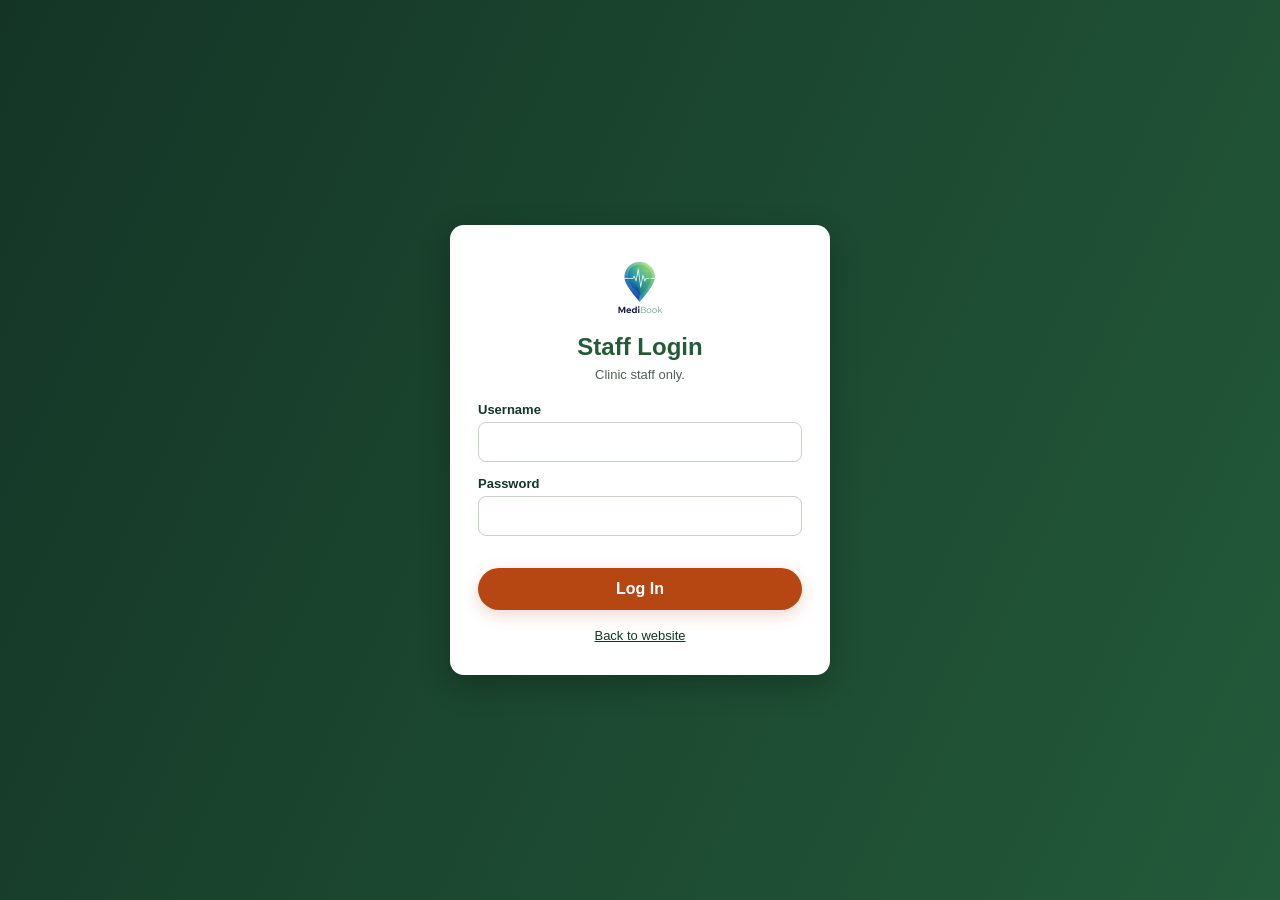
<file: MediBook Health Clinic/admin/login.html>
<!DOCTYPE html>
<html lang="en">
<head>
    <meta charset="UTF-8">
    <meta name="viewport" content="width=device-width, initial-scale=1.0">
    <title>Staff Login | MediBook Health Clinic</title>
    <link rel="stylesheet" href="../css/style.css">
    <link rel="stylesheet" href="../css/admin.css">
</head>
<body class="admin-login-page">
    <main class="login-card">
        <img class="login-logo" src="../images/logo1.png" alt="MediBook">
        <h1>Staff Login</h1>
        <p class="login-help">Clinic staff only.</p>
        <form id="login-form">
            <div class="admin-field">
                <label for="username">Username</label>
                <input id="username" name="username" type="text" autocomplete="username" required>
            </div>
            <div class="admin-field">
                <label for="password">Password</label>
                <input id="password" name="password" type="password" autocomplete="current-password" required>
            </div>
            <p id="login-status" class="form-status" role="status"></p>
            <button class="booking-button login-submit" type="submit">Log In</button>
        </form>
        <p class="login-back"><a href="../index.html"><u>Back to website</u></a></p>
    </main>
    <script src="../js/admin-login.js"></script>
</body>
</html>
</file>
<file: MediBook Health Clinic/css/style.css>
:root {
  --forest: #235a3a;
  --deep-forest: #143526;
  --ivory: #faf8f1;
  --sage: #e7efe4;
  --sage-border: #c4d5c3;
  --muted-green: #506156;
  --orange: #b74712;
  --orange-hover: #92370c;
  --light-green-text: #d5e5d7;
  --button-shadow: 0 5px 16px rgba(183, 71, 18, 0.22);
}

/* Page defaults */
* {
  box-sizing: border-box;
}

body {
  margin: 0;
  font-family: Arial, sans-serif;
  background-color: var(--ivory);
}

a {
  color: inherit;
  text-decoration: none;
}

.container {
  width: calc(100% - 40px);
  max-width: 1140px;
  margin: 0 auto;
}

/* Header and contact bar */
header {
  background-color: var(--dark);
  color: var(--muted-green);
}

.contact-bar {
  border-bottom: 1px solid var(--sage-border);
}

.contact-row,
.nav-row {
  display: flex;
  align-items: center;
  justify-content: space-between;
  gap: 16px;
}

.contact-row {
  min-height: 37px;
  font-size: 12px;
}

.contact-links {
  display: flex;
  flex-wrap: wrap;
  gap: 6px 24px;
}

/* Booking and floating button colors */
.booking-button,
.floating-button {
  background-color: var(--orange);
  color: white;
  box-shadow: var(--button-shadow);
}

.booking-button:hover,
.floating-button:hover {
  background-color: var(--orange-hover);
}

.booking-button {
  display: inline-flex;
  align-items: center;
  gap: 8px;
  padding: 7px 16px;
  border-radius: 24px;
  font-weight: bold;
  white-space: nowrap;
}

/* Logo and navigation */
.nav-row {
  min-height: 62px;
}

.logo {
  display: block;
  width: 62px;
  height: auto;
}

nav {
  display: flex;
  flex-wrap: wrap;
  gap: 6px 24px;
  font-size: 14px;
}

nav a {
  padding: 10px 0;
  border-bottom: 2px solid transparent;
}

nav a:hover,
nav .active {
  border-bottom-color: var(--orange);
  color: var(--forest);
}

/* Hero photo and outlined heading */
.hero {
  min-height: calc(100svh - 100px);
  padding: 24px;
  display: grid;
  place-items: center;
  background-color: var(--deep-forest);
  background-image:
    linear-gradient(rgba(20, 53, 38, 0.78), rgba(20, 53, 38, 0.78)),
    url("hero.jpg");
  background-size: cover;
  background-position: center;
}

.hero h1 {
  margin: 0;
  transform: translateY(-7vh);
  font-size: clamp(48px, 8.5vw, 156px);
  font-weight: 900;
  line-height: 0.84;
  text-align: center;
  text-transform: uppercase;
  color: transparent;
  -webkit-text-stroke: 2px rgba(250, 248, 241, 0.85);
}

/* Introduction below the hero */
.health-intro {
  padding: 80px 20px 72px;
  text-align: center;
  color: var(--forest);
  background: linear-gradient(var(--sage), var(--ivory));
}

.section-label {
  margin: 0 0 24px;
  color: var(--orange);
  font-size: 13px;
  font-weight: 700;
  letter-spacing: 2px;
  text-transform: uppercase;
}

.health-intro h2 {
  margin: 0;
  font-size: clamp(32px, 5vw, 48px);
  line-height: 1.08;
  letter-spacing: -1.5px;
}

.health-intro h2 span {
  display: block;
  color: var(--orange);
}

.section-description {
  max-width: 580px;
  margin: 24px auto 0;
  color: var(--muted-green);
  font-size: 16px;
  line-height: 1.65;
}

.intro-actions {
  display: flex;
  flex-wrap: wrap;
  justify-content: center;
  align-items: center;
  gap: 16px;
  margin-top: 36px;
  font-size: 13px;
}

.intro-actions .booking-button {
  gap: 10px;
  padding: 14px 29px;
}

.intro-call:hover {
  text-decoration: underline;
}

/* Clinic statistics */
.clinic-stats {
  padding: 56px 20px;
  background: linear-gradient(var(--forest), var(--deep-forest));
  color: white;
  text-align: center;
}

.stats-grid {
  display: grid;
  grid-template-columns: repeat(3, 1fr);
  gap: 16px;
  max-width: 970px;
  margin: 0 auto;
}

.stats-grid > div {
  display: flex;
  flex-direction: column;
  gap: 5px;
}

.stats-grid dt {
  color: var(--light-green-text);
  font-size: 12px;
}

.stats-grid dd {
  order: -1;
  margin: 0;
  font-size: 34px;
  font-weight: 700;
  line-height: 1.2;
}

.rating-star {
  margin-left: 3px;
  color: #ffbd30;
}

/* Beyond Traditional Dentistry */
.dentistry-section {
  padding: 72px 20px;
  background-color: var(--sage);
  color: var(--forest);
  text-align: center;
}

.dentistry-section h2 {
  margin: 0;
  font-size: clamp(26px, 4vw, 34px);
  letter-spacing: -0.8px;
}

.dentistry-section h2::before {
  content: "";
  display: block;
  width: 54px;
  height: 3px;
  margin: 0 auto 30px;
  border-radius: 3px;
  background-color: var(--orange);
}

.dentistry-section .section-description {
  max-width: 650px;
}

/* Our Approach */
.approach-section {
  padding: 90px 20px 170px;
  background-color: var(--ivory);
  color: var(--forest);
  text-align: center;
}

.approach-section .section-label {
  margin-bottom: 17px;
}

.approach-section h2 {
  margin: 0;
  font-size: clamp(26px, 4vw, 34px);
  line-height: 1.2;
  letter-spacing: -0.8px;
}

.approach-section .section-description {
  max-width: 550px;
  margin-top: 16px;
  font-size: 15px;
  line-height: 1.45;
}

.approach-grid {
  display: grid;
  grid-template-columns: repeat(4, minmax(0, 1fr));
  gap: 22px;
  max-width: 1022px;
  margin: 51px auto 0;
  text-align: left;
}

.approach-card {
  padding: 30px 29px;
  background-color: var(--sage);
  border: 1px solid var(--sage-border);
  border-top: 2px solid var(--forest);
  border-radius: 18px;
}

.approach-icon {
  display: block;
  width: 42px;
  height: 42px;
  margin-bottom: 23px;
  color: var(--forest);
  font-size: 34px;
  line-height: 42px;
  text-align: center;
}

.approach-icon sup {
  font-size: 0.5em;
  line-height: 0;
}

.approach-card h3 {
  margin: 0 0 10px;
  font-size: 16px;
  line-height: 1.55;
}

.approach-card p {
  margin: 0;
  color: var(--muted-green);
  font-size: 13px;
  line-height: 1.57;
}

/* Appointment banner */
.appointment-section {
  padding: 85px 20px 82px;
  background-color: var(--ivory);
}

.appointment-banner {
  max-width: 1023px;
  margin: 0 auto;
  padding: 72px 24px;
  border-radius: 26px;
  text-align: center;
  color: var(--forest);
  background:
    radial-gradient(circle at top right, #c9decb 134px, transparent 135px),
    radial-gradient(circle at bottom left, #f3d7bd 89px, transparent 90px),
    linear-gradient(120deg, var(--sage), #f4f6ed);
}

.appointment-banner h2 {
  max-width: 510px;
  margin: 0 auto;
  font-size: clamp(26px, 4vw, 34px);
  line-height: 1.08;
  letter-spacing: -0.8px;
}

.appointment-banner .section-description {
  max-width: 440px;
  margin-top: 16px;
  font-size: 15px;
  line-height: 1.55;
}

.appointment-banner .intro-actions {
  margin-top: 29px;
}

.appointment-note {
  margin: 22px 0 0;
  color: var(--muted-green);
  font-size: 11px;
  line-height: 1.5;
}

/* Footer */
.site-footer {
  padding: 68px 20px 36px;
  background: linear-gradient(var(--forest), var(--deep-forest));
  color: var(--light-green-text);
  font-size: 13px;
  line-height: 1.6;
}

.footer-container {
  max-width: 1023px;
  margin: 0 auto;
}

.footer-grid {
  display: grid;
  grid-template-columns: 1.3fr 0.9fr 0.8fr 1.35fr;
  gap: 32px;
}

.footer-logo {
  display: block;
  width: 46px;
  height: auto;
  filter: brightness(0) invert(1);
}

.footer-brand p {
  max-width: 215px;
  margin: 14px 0 0;
}

.site-footer h2 {
  margin: 0 0 18px;
  color: white;
  font-size: 11px;
  letter-spacing: 1.4px;
  text-transform: uppercase;
}

.site-footer ul {
  margin: 0;
  padding: 0;
  list-style: none;
}

.footer-links li {
  margin-bottom: 10px;
}

.footer-services .footer-links {
  columns: 1;
  column-gap: 24px;
}

.footer-services .footer-links li {
  break-inside: avoid;
}

.footer-branches li {
  margin-bottom: 14px;
}

.footer-branches strong,
.footer-booking strong {
  color: var(--ivory);
}

.footer-branches p,
.footer-booking p {
  margin: 2px 0 0;
  font-size: 11px;
}

.site-footer a:hover {
  color: white;
  text-decoration: underline;
}

.footer-booking,
.footer-bottom,
.footer-actions {
  display: flex;
  align-items: center;
  flex-wrap: wrap;
  gap: 14px;
}

.footer-booking,
.footer-bottom {
  justify-content: space-between;
  border-top: 1px solid rgba(255, 255, 255, 0.12);
}

.footer-booking {
  margin-top: 40px;
  padding: 28px 0;
}

.footer-actions .booking-button {
  padding: 8px 22px;
}

.footer-bottom {
  padding-top: 22px;
  font-size: 11px;
}

.footer-bottom small {
  font-size: inherit;
}

/* Floating call and chat buttons */
.floating-button {
  position: fixed;
  bottom: 24px;
  width: 56px;
  height: 56px;
  display: grid;
  place-items: center;
  border-radius: 50%;
  font-size: 23px;
}

.call-button {
  left: 24px;
}

.chat-button {
  right: 24px;
}

/* Tablet layout */
@media (max-width: 950px) {
  .approach-grid {
    grid-template-columns: repeat(2, minmax(0, 1fr));
    max-width: 620px;
  }
}

@media (max-width: 900px) {
  .footer-grid {
    grid-template-columns: repeat(2, minmax(0, 1fr));
  }
}

/* Phone layout */
@media (max-width: 650px) {
  .contact-row,
  .nav-row {
    padding: 10px 0;
    flex-wrap: wrap;
  }

  nav {
    gap: 0 14px;
  }

  nav a {
    padding: 6px 0;
  }

  .hero {
    min-height: 70svh;
  }

  .hero h1 {
    transform: none;
    -webkit-text-stroke-width: 1px;
  }

  .health-intro,
  .dentistry-section {
    padding: 56px 20px;
  }

  .stats-grid {
    grid-template-columns: repeat(2, 1fr);
    gap: 28px 16px;
  }
}

@media (max-width: 520px) {
  .approach-section {
    padding: 56px 20px 80px;
  }

  .approach-grid {
    grid-template-columns: 1fr;
    gap: 16px;
    margin-top: 32px;
  }

  .appointment-section {
    padding: 40px 16px;
  }

  .appointment-banner {
    padding: 48px 20px;
  }

  .site-footer {
    padding: 48px 20px 90px;
  }

  .footer-grid {
    grid-template-columns: 1fr;
  }

  .footer-booking {
    margin-top: 24px;
  }

  .booking-page {
    padding: 12px 16px 48px;
    color: var(--deep-forest);
    background:
      radial-gradient(ellipse at 20% 25%, #f3ebd9, transparent 34%),
      radial-gradient(ellipse at 80% 65%, #f3ebd9, transparent 32%),
      var(--ivory);
  }

  .booking-page-container {
    max-width: 426px;
    margin: 0 auto;
  }

  .booking-page h1 {
    margin: 0 0 16px;
    font:
      italic 32px/1.15 Georgia,
      serif;
  }

  .booking-page h1::after {
    content: "";
    display: block;
    width: 20px;
    height: 1px;
    margin-top: 9px;
    background-color: var(--orange);
  }

  .booking-photo {
    width: 100%;
    max-width: 366px;
    min-height: 700px;
    margin: 0 auto;
    padding: 22px 12px 90px;
    background: var(--sage) url("appointment-bg.jpg") center / cover no-repeat;
  }

  /* Compact white form */
  .booking-form {
    width: 100%;
    max-width: 238px;
    margin: 0 auto;
    padding: 16px;
    border-radius: 6px;
    background-color: white;
    box-shadow: 0 4px 14px rgba(20, 53, 38, 0.18);
  }

  .booking-logo {
    display: block;
    width: 58px;
    height: auto;
    margin: 0 auto 8px;
  }

  .booking-form h2 {
    margin: 0 0 5px;
    color: var(--forest);
    font-size: 14px;
    text-align: center;
  }

  .booking-help {
    margin: 0 0 14px;
    color: var(--muted-green);
    font-size: 9px;
    line-height: 1.4;
    text-align: center;
  }

  .booking-field {
    margin-bottom: 9px;
  }

  .booking-field label {
    display: block;
    margin-bottom: 3px;
    color: var(--orange);
    font-size: 10px;
    font-weight: bold;
  }

  .booking-field input,
  .booking-field select {
    display: block;
    width: 100%;
    min-width: 0;
    min-height: 24px;
    padding: 3px 5px;
    border: 1px solid var(--sage-border);
    border-radius: 2px;
    background-color: white;
    color: var(--deep-forest);
    font: inherit;
    font-size: 11px;
  }

  .booking-field input:focus,
  .booking-field select:focus {
    outline: 2px solid var(--forest);
    outline-offset: 1px;
  }

  /* Dashed upload area */
  .booking-upload {
    display: grid;
    align-content: center;
    min-height: 82px;
    padding: 8px;
    border: 1px dashed var(--sage-border);
    text-align: center;
  }

  .booking-upload input {
    padding: 0;
    border: 0;
  }

  .booking-upload small,
  .booking-form-bottom small {
    color: var(--muted-green);
    font-size: 9px;
    line-height: 1.4;
  }

  .booking-form-bottom {
    display: grid;
    gap: 8px;
    margin-top: 12px;
  }

  .booking-form-bottom button {
    justify-self: end;
    padding: 6px 9px;
    border: 0;
    border-radius: 3px;
    font-size: 10px;
  }

  .booking-form-bottom button:disabled {
    background-color: var(--sage);
    color: var(--muted-green);
    box-shadow: none;
  }

  @media (max-width: 520px) {
    .booking-form {
      max-width: 300px;
    }

    .booking-field input,
    .booking-field select {
      min-height: 40px;
      font-size: 16px;
    }

    .booking-field label,
    .booking-help {
      font-size: 12px;
    }
  }
}

/* ===== Added for the appointment system ===== */
[hidden] {
  display: none !important;
}

.form-status {
  display: none;
  margin: 16px 0 0;
  padding: 10px 12px;
  border-radius: 8px;
  font-size: 14px;
  line-height: 1.5;
}
.form-status.success {
  display: block;
  background: #e7efe4;
  color: #143526;
  border: 1px solid #c4d5c3;
}
.form-status.error {
  display: block;
  background: #fff5e9;
  color: #78330e;
  border: 1px solid #edcfb7;
}
.status-link {
  text-decoration: underline;
  font-weight: bold;
}

/* Appointment status badges */
.status-badge {
  display: inline-block;
  padding: 3px 12px;
  border-radius: 999px;
  font-size: 12px;
  font-weight: bold;
}
.status-pending {
  background: #fff5e9;
  color: #78330e;
  border: 1px solid #edcfb7;
}
.status-confirmed {
  background: #e7efe4;
  color: #143526;
  border: 1px solid #c4d5c3;
}
.status-completed {
  background: #e6eef5;
  color: #1d3b57;
  border: 1px solid #c3d3e2;
}
.status-cancelled {
  background: #fbeaea;
  color: #8a1f1f;
  border: 1px solid #efc7c7;
}

/* Clinic hours list */
.hours-section {
  padding: 72px 20px;
  background-color: var(--sage);
  color: var(--forest);
  text-align: center;
}
.hours-section .section-label {
  margin-bottom: 17px;
}
.hours-section h2 {
  margin: 0 0 28px;
  font-size: clamp(26px, 4vw, 34px);
  letter-spacing: -0.8px;
}
.hours-list {
  margin: 16px 0 0;
  padding: 0;
  list-style: none;
  font-size: 14px;
}
.hours-list li {
  display: flex;
  justify-content: space-between;
  gap: 16px;
  padding: 8px 0;
  border-bottom: 1px solid var(--sage-border);
}
.hours-list .closed {
  color: var(--orange);
  font-weight: bold;
}
.hours-list-center {
  max-width: 420px;
  margin: 0 auto;
  padding: 8px 24px;
  background: #fff;
  border: 1px solid var(--sage-border);
  border-radius: 14px;
  text-align: left;
}
.hours-list-center li:last-child {
  border-bottom: 0;
}
.hours-note {
  margin: 20px 0 0;
  color: var(--muted-green);
  font-size: 13px;
}

.info-subtitle {
  margin: 28px 0 0 !important;
}

/* Doctors page */
.doctors-section {
  padding: 40px 0 72px;
}
.doctor-grid {
  display: grid;
  grid-template-columns: repeat(auto-fill, minmax(260px, 1fr));
  gap: 22px;
}
.doctor-card {
  display: flex;
  flex-direction: column;
  padding: 26px 24px;
  background: #fff;
  border: 1px solid var(--sage-border);
  border-top: 3px solid var(--forest);
  border-radius: 14px;
  color: var(--deep-forest);
}
.doctor-avatar {
  display: grid;
  place-items: center;
  width: 56px;
  height: 56px;
  margin-bottom: 14px;
  border-radius: 50%;
  background: var(--sage);
  color: var(--forest);
  font-size: 18px;
  font-weight: bold;
}
.doctor-card h3 {
  margin: 0;
  color: var(--forest);
  font-size: 18px;
}
.doctor-specialty {
  margin: 4px 0 14px;
  color: var(--muted-green);
  font-size: 13px;
}
.doctor-schedule {
  flex: 1;
  margin: 0 0 18px;
  padding: 0;
  list-style: none;
  color: var(--muted-green);
  font-size: 13px;
  line-height: 1.7;
}
.doctor-card .booking-button {
  align-self: flex-start;
}
.doctor-empty {
  color: var(--muted-green);
}

/* My Appointments */
.result-card {
  margin-top: 28px;
  padding-top: 22px;
  border-top: 1px solid var(--sage-border);
}
.result-head {
  display: flex;
  align-items: center;
  justify-content: space-between;
  gap: 12px;
}
.result-card h3 {
  margin: 0 0 12px;
  color: var(--forest);
  font-size: 16px;
}
.result-head h3 {
  margin: 0;
}
.result-details {
  display: grid;
  grid-template-columns: max-content 1fr;
  gap: 8px 20px;
  margin: 16px 0 22px;
  font-size: 14px;
}
.result-details dt {
  color: var(--muted-green);
}
.result-details dd {
  margin: 0;
  font-weight: bold;
}
.result-actions {
  display: flex;
  flex-wrap: wrap;
  align-items: center;
  gap: 12px;
}
.cancel-button {
  margin-top: 18px;
  padding: 11px 16px;
  border: 1px solid #efc7c7;
  border-radius: 8px;
  background: #fff;
  color: #8a1f1f;
  font: inherit;
  font-size: 14px;
  font-weight: bold;
  cursor: pointer;
}
.cancel-button:hover {
  background: #fbeaea;
}
.cancel-button:disabled {
  opacity: 0.5;
  cursor: not-allowed;
}

/* =========================================================
   HOMEPAGE SCROLL ANIMATIONS
   Scroll-fill hero headline and fade-up content reveals
   ========================================================= */

/* The extra scroll height gives the headline time to fill. */
.hero-scroll {
  position: relative;
  height: 200vh;
}

.hero-scroll .hero {
  position: sticky;
  top: 0;
  height: 100svh;
  min-height: 100svh;
  overflow: hidden;
}

.hero-scroll .hero h1 {
  position: relative;
  z-index: 1;
  color: transparent;
  -webkit-text-stroke: 2px rgba(250, 248, 241, 0.9);
  background-image: linear-gradient(
    to top,
    var(--orange) 0%,
    var(--orange) var(--fill, 0%),
    transparent var(--fill, 0%),
    transparent 100%
  );
  -webkit-background-clip: text;
  background-clip: text;
  will-change: background-image;
}

/* Scroll reveal: content remains visible if JavaScript is unavailable. */
.scroll-reveal {
  opacity: 1;
  transform: none;
}

.scroll-reveal.reveal-ready {
  opacity: 0;
  transform: translateY(38px);
  transition:
    opacity 750ms ease,
    transform 750ms cubic-bezier(0.2, 0.65, 0.3, 1);
}

.scroll-reveal.reveal-ready.is-visible {
  opacity: 1;
  transform: translateY(0);
}

/* Slight stagger for the service cards. */
.approach-card.scroll-reveal:nth-child(2) {
  transition-delay: 100ms;
}

.approach-card.scroll-reveal:nth-child(3) {
  transition-delay: 180ms;
}

.approach-card.scroll-reveal:nth-child(4) {
  transition-delay: 260ms;
}

/* Respect visitors who prefer reduced motion. */
@media (prefers-reduced-motion: reduce) {
  .scroll-reveal.reveal-ready,
  .scroll-reveal.reveal-ready.is-visible {
    opacity: 1;
    transform: none;
    transition: none;
  }

  .hero-scroll {
    height: auto;
  }

  .hero-scroll .hero {
    position: relative;
    height: calc(100svh - 99px);
    min-height: 420px;
  }
}

@media (max-width: 650px) {
  .hero-scroll .hero h1 {
    -webkit-text-stroke-width: 1px;
    font-size: clamp(44px, 11vw, 82px);
  }
}

/* Hero background video with the same ivory tone as the header */
.hero-scroll .hero {
  position: sticky;
  isolation: isolate;
  background: var(--ivory);
}

.hero-video {
  position: absolute;
  inset: 0;
  z-index: -2;
  width: 100%;
  height: 100%;
  object-fit: cover;
}

.hero-video-overlay {
  position: absolute;
  inset: 0;
  z-index: -1;
  background: rgba(250, 248, 241, 0.76);
  pointer-events: none;
}

.hero-scroll .hero h1 {
  z-index: 1;
}

/* Dark green header */
header {
  background-color: #143526;
  color: #ffffff;
}

/* Contact bar divider */
.contact-bar {
  border-bottom: 1px solid rgba(250, 248, 241, 0.35);
}

/* Navigation links */
nav a {
  color: #ffffff;
}

nav a:hover,
nav .active {
  color: #faf8f1;
  border-bottom-color: #b74712;
}

/* Contact information */
.contact-links {
  color: #ffffff;
}

/* HERO BACKGROUND VIDEO */

.hero-scroll .hero {
  position: sticky;
  overflow: hidden;
}

/* Video fills the entire hero section */
.hero-video {
  position: absolute;
  inset: 0;
  width: 100%;
  height: 100%;
  object-fit: cover;
  object-position: center 90%;
  z-index: 0;
}

/* Same ivory color as the header */
.hero-overlay {
  position: absolute;
  inset: 0;
  background: rgba(250, 248, 241, 0.76);
  z-index: 1;
}

/* Keep headline above video and overlay */
.hero-scroll .hero h1 {
  position: relative;
  z-index: 2;
}

/* Staff Login Footer Link */
.staff-login-link {
  display: inline-flex;
  align-items: center;
  gap: 7px;
  color: var(--light-green-text);
  font-size: 11px;
  font-weight: 500;
  text-decoration: none;
  opacity: 0.75;
  transition: all 0.25s ease;
}

.staff-login-link:hover {
  color: white;
  opacity: 1;
  text-decoration: none !important;
}

.staff-login-link span {
  font-size: 15px;
}
</file>
<file: MediBook Health Clinic/css/admin.css>
/* Staff area */
.admin-page {
  min-height: 100vh;
  background: var(--ivory);
  color: var(--deep-forest);
}
.admin-wrap {
  width: calc(100% - 40px);
  max-width: 1180px;
  margin: 0 auto;
}
.admin-header {
  background: var(--deep-forest);
  color: #fff;
}
.admin-header-row {
  display: flex;
  align-items: center;
  justify-content: space-between;
  gap: 16px;
  min-height: 64px;
  padding: 8px 0;
}
.admin-brand {
  display: flex;
  align-items: center;
  gap: 12px;
}
.admin-logo {
  width: 40px;
  height: auto;
}
.admin-header-links {
  display: flex;
  align-items: center;
  gap: 16px;
  font-size: 14px;
}
.admin-header-links a:hover {
  text-decoration: underline;
}
main.admin-wrap {
  padding: 28px 0 64px;
}

.admin-stats {
  display: grid;
  grid-template-columns: repeat(5, 1fr);
  gap: 12px;
  margin: 16px 0 24px;
}
.admin-stats div {
  padding: 16px;
  text-align: center;
  background: #fff;
  border: 1px solid var(--sage-border);
  border-radius: 10px;
}
.admin-stats span {
  display: block;
  color: var(--forest);
  font-size: 28px;
  font-weight: bold;
}
.admin-stats small {
  color: var(--muted-green);
  font-size: 12px;
  text-transform: uppercase;
  letter-spacing: 0.5px;
}

.admin-filters {
  display: flex;
  flex-wrap: wrap;
  align-items: flex-end;
  gap: 12px;
  margin-bottom: 20px;
}
.admin-field label {
  display: block;
  margin-bottom: 5px;
  font-size: 13px;
  font-weight: bold;
}
.admin-field input,
.admin-field select {
  min-height: 40px;
  width: 100%;
  padding: 8px 10px;
  border: 1px solid var(--sage-border);
  border-radius: 8px;
  background: #fff;
  color: var(--deep-forest);
  font: inherit;
}
.admin-field.grow {
  flex: 1;
  min-width: 200px;
}
.admin-field :focus-visible,
.admin-btn:focus-visible {
  outline: 2px solid var(--forest);
  outline-offset: 2px;
}

.admin-btn {
  padding: 9px 14px;
  border: 1px solid var(--sage-border);
  border-radius: 8px;
  background: #fff;
  color: var(--deep-forest);
  font: inherit;
  font-size: 13px;
  font-weight: bold;
  cursor: pointer;
}
.admin-header .admin-btn {
  background: transparent;
  color: #fff;
  border-color: rgba(255, 255, 255, 0.4);
}
.admin-btn:hover {
  background: var(--sage);
}
.admin-btn.primary {
  background: var(--forest);
  border-color: var(--forest);
  color: #fff;
}
.admin-btn.primary:hover {
  background: var(--deep-forest);
}
.admin-btn.danger {
  color: #8a1f1f;
  border-color: #efc7c7;
}
.admin-btn.danger:hover {
  background: #fbeaea;
}

.table-scroll {
  overflow-x: auto;
  background: #fff;
  border: 1px solid var(--sage-border);
  border-radius: 10px;
}
.admin-table {
  width: 100%;
  min-width: 860px;
  border-collapse: collapse;
  font-size: 14px;
}
.admin-table th {
  padding: 12px;
  text-align: left;
  background: var(--sage);
  color: var(--forest);
  font-size: 12px;
  text-transform: uppercase;
  letter-spacing: 0.5px;
}
.admin-table td {
  padding: 12px;
  vertical-align: top;
  border-top: 1px solid var(--sage-border);
}
.admin-table small {
  color: var(--muted-green);
}
.admin-table .empty {
  padding: 32px;
  text-align: center;
  color: var(--muted-green);
}
.admin-table .actions {
  display: flex;
  flex-wrap: wrap;
  gap: 6px;
}

.admin-dialog {
  width: min(420px, calc(100% - 32px));
  padding: 24px;
  border: 0;
  border-radius: 12px;
  color: var(--deep-forest);
}
.admin-dialog::backdrop {
  background: rgba(20, 53, 38, 0.5);
}
.admin-dialog h2 {
  margin: 0 0 6px;
  color: var(--forest);
  font-size: 20px;
}
.dialog-info {
  margin: 0 0 16px;
  color: var(--muted-green);
  font-size: 13px;
}
.admin-dialog .admin-field {
  margin-bottom: 14px;
}
.dialog-actions {
  display: flex;
  justify-content: flex-end;
  gap: 10px;
  margin-top: 16px;
}

/* Login */
.admin-login-page {
  min-height: 100vh;
  display: grid;
  place-items: center;
  padding: 24px;
  background: linear-gradient(115deg, var(--deep-forest), var(--forest));
}
.login-card {
  width: 100%;
  max-width: 380px;
  padding: 32px 28px;
  background: #fff;
  border-radius: 14px;
  box-shadow: 0 10px 30px rgba(0, 0, 0, 0.25);
  color: var(--deep-forest);
}
.login-logo {
  display: block;
  width: 64px;
  margin: 0 auto 12px;
}
.login-card h1 {
  margin: 0;
  text-align: center;
  color: var(--forest);
  font-size: 24px;
}
.login-help {
  margin: 6px 0 20px;
  text-align: center;
  color: var(--muted-green);
  font-size: 13px;
}
.login-card .admin-field {
  margin-bottom: 14px;
}
.login-submit {
  width: 100%;
  justify-content: center;
  margin-top: 18px;
  padding: 12px;
  border: 0;
  font: inherit;
  font-weight: bold;
  cursor: pointer;
}
.login-submit:disabled {
  opacity: 0.6;
}
.login-back {
  margin: 18px 0 0;
  text-align: center;
  font-size: 13px;
}

@media (max-width: 700px) {
  .admin-stats {
    grid-template-columns: repeat(2, 1fr);
  }
}

.admin-clear-actions {
  display: flex;
  justify-content: flex-end;
  margin: 15px 0;
}

.admin-btn.danger {
  background: #b83232;
  color: #fff;
  border: 1px solid #b83232;
}

.admin-btn.danger:hover {
  background: #962727;
}
</file>
<file: MediBook Health Clinic/css/about.css>
.about-page {
  min-height: 100vh;
  display: flex;
  flex-direction: column;
  background-color: var(--ivory, #faf8f1);
  color: var(--deep-forest, #143526);
}

.doctors-header .contact-bar {
  border-bottom: 1px solid rgba(231, 239, 228, 0.25);
}

.about-page > header {
  background-color: var(--deep-forest, #143526);
  color: #fff;
}

.about-page .contact-bar .booking-button {
  background-color: var(--orange, #b74712);
  color: #fff;
}

.about-page .contact-bar .booking-button:hover {
  background-color: var(--orange-hover, #92370c);
  color: #fff;
}

.about-brand {
  color: #fff;
  font-weight: bold;
}

.about-page > header nav a {
  color: #fff;
}

.about-page > header nav a:hover,
.about-page > header nav .active {
  color: #fff;
  border-bottom-color: #f4bc96;
}

.about-page .booking-button {
  background-color: var(--sage, #e7efe4);
  color: var(--deep-forest, #143526);
  box-shadow: 0 5px 16px rgba(20, 53, 38, 0.22);
}

.about-page .booking-button:hover {
  background-color: var(--sage-border, #c4d5c3);
  color: var(--deep-forest, #143526);
}

.about-main {
  flex: 1;
  width: calc(100% - 40px);
  max-width: 960px;
  margin: 0 auto;
  padding: 48px 0 64px;
}

.about-intro {
  text-align: center;
}

.about-intro h1 {
  margin: 0;
  color: var(--forest, #235a3a);
  font-size: clamp(32px, 5vw, 44px);
}

.about-intro p {
  max-width: 610px;
  margin: 14px auto 0;
  color: var(--muted-green, #506156);
  line-height: 1.6;
}

.about-page > .site-footer {
  padding: 24px 20px;
  background-image: linear-gradient(
    var(--forest, #235a3a),
    var(--deep-forest, #143526)
  );
  color: #fff;
}

.about-page .site-footer a {
  color: #fff;
}

.about-page .site-footer a:hover {
  color: #f4bc96;
}

.about-page .footer-bottom {
  padding-top: 0;
  border-top: 0;
}

/* Footer */
.site-footer {
  padding: 68px 20px 36px;
  background: linear-gradient(var(--forest), var(--deep-forest));
  color: var(--light-green-text);
  font-size: 13px;
  line-height: 1.6;
}

.footer-container {
  max-width: 1023px;
  margin: 0 auto;
}

.footer-grid {
  display: grid;
  grid-template-columns: 1.3fr 0.9fr 0.8fr 1.35fr;
  gap: 32px;
}

.footer-logo {
  display: block;
  width: 46px;
  height: auto;
  filter: brightness(0) invert(1);
}

.footer-brand p {
  max-width: 215px;
  margin: 14px 0 0;
}

.site-footer h2 {
  margin: 0 0 18px;
  color: white;
  font-size: 11px;
  letter-spacing: 1.4px;
  text-transform: uppercase;
}

.site-footer ul {
  margin: 0;
  padding: 0;
  list-style: none;
}

.footer-links li {
  margin-bottom: 10px;
}

.footer-services .footer-links {
  columns: 1;
  column-gap: 24px;
}

.footer-services .footer-links li {
  break-inside: avoid;
}

.footer-branches li {
  margin-bottom: 14px;
}

.footer-branches strong,
.footer-booking strong {
  color: var(--ivory);
}

.footer-branches p,
.footer-booking p {
  margin: 2px 0 0;
  font-size: 11px;
}

.site-footer a:hover {
  color: white;
  text-decoration: underline;
}

.footer-booking,
.footer-bottom,
.footer-actions {
  display: flex;
  align-items: center;
  flex-wrap: wrap;
  gap: 14px;
}

.footer-booking,
.footer-bottom {
  justify-content: space-between;
  border-top: 1px solid rgba(255, 255, 255, 0.12);
}

.footer-booking {
  margin-top: 40px;
  padding: 28px 0;
}

/* Orange footer booking button with white text */
.site-footer .footer-actions .booking-button {
  padding: 8px 22px;
  background-color: var(--orange, #b74712);
  color: white;
}

.site-footer .footer-actions .booking-button:hover {
  background-color: var(--orange-hover, #92370c);
  color: white;
  text-decoration: none;
}

.footer-bottom {
  padding-top: 22px;
  font-size: 11px;
}

.footer-bottom small {
  font-size: inherit;
}

/* Floating call and chat buttons */
.floating-button {
  position: fixed;
  bottom: 24px;
  width: 56px;
  height: 56px;
  display: grid;
  place-items: center;
  border-radius: 50%;
  font-size: 23px;
}

.call-button {
  left: 24px;
}

.chat-button {
  right: 24px;
}

/* Booking page */
.booking-page {
  padding: 12px 16px 48px;
  color: var(--deep-forest);
  background:
    radial-gradient(ellipse at 20% 25%, #f3ebd9, transparent 34%),
    radial-gradient(ellipse at 80% 65%, #f3ebd9, transparent 32%), var(--ivory);
}

.booking-page-container {
  max-width: 426px;
  margin: 0 auto;
}

.booking-page h1 {
  margin: 0 0 16px;
  font:
    italic 32px/1.15 Georgia,
    serif;
}

.booking-page h1::after {
  content: "";
  display: block;
  width: 20px;
  height: 1px;
  margin-top: 9px;
  background-color: var(--orange);
}

.booking-photo {
  width: 100%;
  max-width: 366px;
  min-height: 700px;
  margin: 0 auto;
  padding: 22px 12px 90px;
  background: var(--sage) url("appointment-bg.jpg") center / cover no-repeat;
}

.booking-form {
  width: 100%;
  max-width: 238px;
  margin: 0 auto;
  padding: 16px;
  border-radius: 6px;
  background-color: white;
  box-shadow: 0 4px 14px rgba(20, 53, 38, 0.18);
}

.booking-logo {
  display: block;
  width: 58px;
  height: auto;
  margin: 0 auto 8px;
}

.booking-form h2 {
  margin: 0 0 5px;
  color: var(--forest);
  font-size: 14px;
  text-align: center;
}

.booking-help {
  margin: 0 0 14px;
  color: var(--muted-green);
  font-size: 9px;
  line-height: 1.4;
  text-align: center;
}

.booking-field {
  margin-bottom: 9px;
}

.booking-field label {
  display: block;
  margin-bottom: 3px;
  color: var(--orange);
  font-size: 10px;
  font-weight: bold;
}

.booking-field input,
.booking-field select {
  display: block;
  width: 100%;
  min-width: 0;
  min-height: 24px;
  padding: 3px 5px;
  border: 1px solid var(--sage-border);
  border-radius: 2px;
  background-color: white;
  color: var(--deep-forest);
  font: inherit;
  font-size: 11px;
}

.booking-field input:focus,
.booking-field select:focus {
  outline: 2px solid var(--forest);
  outline-offset: 1px;
}

/* Dashed upload area */
.booking-upload {
  display: grid;
  align-content: center;
  min-height: 82px;
  padding: 8px;
  border: 1px dashed var(--sage-border);
  text-align: center;
}

.booking-upload input {
  padding: 0;
  border: 0;
}

.booking-upload small,
.booking-form-bottom small {
  color: var(--muted-green);
  font-size: 9px;
  line-height: 1.4;
}

.booking-form-bottom {
  display: grid;
  gap: 8px;
  margin-top: 12px;
}

.booking-form-bottom button {
  justify-self: end;
  padding: 6px 9px;
  border: 0;
  border-radius: 3px;
  font-size: 10px;
}

.booking-form-bottom button:disabled {
  background-color: var(--sage);
  color: var(--muted-green);
  box-shadow: none;
}

/* Tablet layout */
@media (max-width: 950px) {
  .approach-grid {
    grid-template-columns: repeat(2, minmax(0, 1fr));
    max-width: 620px;
  }
}

@media (max-width: 900px) {
  .footer-grid {
    grid-template-columns: repeat(2, minmax(0, 1fr));
  }
}

/* Phone layout */
@media (max-width: 650px) {
  .contact-row,
  .nav-row {
    padding: 10px 0;
    flex-wrap: wrap;
  }

  nav {
    gap: 0 14px;
  }

  nav a {
    padding: 6px 0;
  }

  .hero {
    min-height: 70svh;
  }

  .hero h1 {
    transform: none;
    -webkit-text-stroke-width: 1px;
  }

  .health-intro,
  .dentistry-section {
    padding: 56px 20px;
  }

  .stats-grid {
    grid-template-columns: repeat(2, 1fr);
    gap: 28px 16px;
  }
}

@media (max-width: 520px) {
  .approach-section {
    padding: 56px 20px 80px;
  }

  .approach-grid {
    grid-template-columns: 1fr;
    gap: 16px;
    margin-top: 32px;
  }

  .appointment-section {
    padding: 40px 16px;
  }

  .appointment-banner {
    padding: 48px 20px;
  }

  .site-footer {
    padding: 48px 20px 90px;
  }

  .footer-grid {
    grid-template-columns: 1fr;
  }

  .footer-booking {
    margin-top: 24px;
  }

  .booking-form {
    max-width: 300px;
  }

  .booking-field input,
  .booking-field select {
    min-height: 40px;
    font-size: 16px;
  }

  .booking-field label,
  .booking-help {
    font-size: 12px;
  }
}
</file>
<file: MediBook Health Clinic/css/appointment.css>
/* Full-page layout */
.appointment-page {
  min-height: 100vh;
  display: flex;
  flex-direction: column;
  background-color: var(--ivory);
  color: var(--deep-forest);
}

.appointment-page > main {
  flex: 1;
}

.appointment-header {
  background-color: var(--deep-forest);
  color: var(--ivory);
}

.appointment-brand {
  font-weight: bold;
}

.appointment-header nav a:hover,
.appointment-header nav .active {
  color: white;
  border-bottom-color: #f4bc96;
}

/* Gradient title banner */
.appointment-hero {
  padding: 48px 0 52px;
  background: linear-gradient(115deg, var(--deep-forest), var(--forest));
  color: white;
  text-align: center;
}

.appointment-hero h1 {
  margin: 0;
  font-size: clamp(27px, 4vw, 40px);
  line-height: 1.15;
}

.appointment-hero p {
  margin: 12px 0 0;
  color: var(--light-green-text);
  line-height: 1.5;
}

/* Narrow information column and wider form card */
.appointment-layout {
  display: grid;
  grid-template-columns: minmax(0, 1fr) minmax(0, 2.1fr);
  align-items: start;
  gap: 28px;
  max-width: 960px;
  padding: 40px 0;
}

.appointment-info h2,
.appointment-card h2 {
  margin: 0;
  color: var(--forest);
  font-size: 18px;
}

.appointment-info-list {
  display: grid;
  gap: 12px;
  margin: 16px 0 0;
  padding: 0;
  list-style: none;
}

.appointment-info-list li,
.appointment-card {
  border: 1px solid var(--sage-border);
  border-radius: 10px;
  background-color: white;
  box-shadow: 0 2px 4px rgba(20, 53, 38, 0.06);
}

.appointment-info-list li {
  display: flex;
  align-items: center;
  gap: 12px;
  padding: 12px;
}

.appointment-info-list li > div {
  min-width: 0;
}

.appointment-icon {
  display: grid;
  flex-shrink: 0;
  place-items: center;
  width: 36px;
  height: 36px;
  border-radius: 8px;
  background-color: var(--sage);
  color: var(--forest);
}

.appointment-info-list strong {
  display: block;
  margin-bottom: 4px;
  color: var(--muted-green);
  font-size: 11px;
  letter-spacing: 0.5px;
  text-transform: uppercase;
}

.appointment-info-list a {
  font-size: 14px;
  overflow-wrap: anywhere;
}

.appointment-info-list a:hover {
  text-decoration: underline;
}

.appointment-info-note {
  margin: 16px 0 0;
  padding-top: 14px;
  border-top: 1px solid var(--sage-border);
  color: var(--muted-green);
  font-size: 13px;
  line-height: 1.5;
}

/* Form card */
.appointment-card {
  padding: 24px;
}

.appointment-card-top {
  display: flex;
  flex-wrap: wrap;
  align-items: flex-start;
  justify-content: space-between;
  gap: 12px;
}

.appointment-status {
  margin: 0;
  padding: 10px 12px;
  border: 1px solid #edcfb7;
  border-radius: 8px;
  background-color: #fff5e9;
  color: #78330e;
  font-size: 12px;
  line-height: 1.5;
}

.appointment-status strong {
  display: block;
}

.appointment-required {
  margin: 16px 0 12px;
  color: var(--muted-green);
  font-size: 12px;
}

.appointment-fields {
  display: grid;
  grid-template-columns: repeat(2, minmax(0, 1fr));
  gap: 14px 16px;
}

.appointment-field-wide {
  grid-column: 1 / -1;
}

.appointment-field label {
  display: block;
  margin-bottom: 6px;
  font-size: 13px;
  font-weight: bold;
}

.appointment-field input,
.appointment-field select,
.appointment-field textarea {
  display: block;
  width: 100%;
  min-width: 0;
  min-height: 42px;
  padding: 9px 10px;
  border: 1px solid var(--sage-border);
  border-radius: 8px;
  background-color: white;
  color: var(--deep-forest);
  font: inherit;
}

.appointment-field textarea {
  resize: vertical;
}

.appointment-field :focus-visible {
  outline: 2px solid var(--forest);
  outline-offset: 2px;
}

.appointment-field small {
  display: block;
  margin-top: 6px;
  color: var(--muted-green);
  font-size: 12px;
  line-height: 1.5;
}

.appointment-submit {
  margin-top: 18px;
  padding: 11px 16px;
  border: 0;
  border-radius: 8px;
  font-size: 14px;
}

.appointment-submit:disabled {
  background-color: var(--sage);
  color: var(--muted-green);
  box-shadow: none;
  cursor: not-allowed;
}

/* Full-width footer with three content columns */
.appointment-page > .site-footer {
  padding: 32px 20px 24px;
}

.appointment-footer-grid {
  display: grid;
  grid-template-columns: 1.5fr 1fr 1fr;
  gap: 24px;
  margin-bottom: 24px;
}

.appointment-footer-grid h2 {
  margin-bottom: 8px;
}

.appointment-footer-grid p {
  margin: 0;
}

.appointment-footer-grid li + li {
  margin-top: 4px;
}

@media (max-width: 760px) {
  .appointment-layout {
    grid-template-columns: 1fr;
    gap: 24px;
  }
}

@media (max-width: 520px) {
  .appointment-fields,
  .appointment-footer-grid {
    grid-template-columns: 1fr;
  }

  .appointment-card {
    padding: 18px;
  }
}

/* Form status message (success / error) */
.form-status {
  display: none;
  margin: 16px 0 0;
  padding: 10px 12px;
  border-radius: 8px;
  font-size: 14px;
  line-height: 1.5;
}
.form-status.success { display: block; background: #e7efe4; color: #143526; border: 1px solid #c4d5c3; }
.form-status.error   { display: block; background: #fff5e9; color: #78330e; border: 1px solid #edcfb7; }
</file>
<file: MediBook Health Clinic/css/contact.css>
.contact-page {
  min-height: 100vh;
  display: flex;
  flex-direction: column;
  background-color: var(--ivory, #faf8f1);
  color: var(--deep-forest, #143526);
}

.contact-page > main {
  flex: 1;
}

/* Navbar and contact bar */
.contact-page > header {
  background-color: var(--deep-forest, #143526);
  color: #fff;
}

.contact-page .contact-bar {
  border-bottom-color: rgba(231, 239, 228, 0.25);
}

.contact-brand {
  color: #fff;
  font-weight: bold;
}

.contact-page > header nav a {
  color: #fff;
}

.contact-page > header nav a:hover,
.contact-page > header nav .active {
  color: #fff;
  border-bottom-color: #f4bc96;
}

/*Appointment Page */
.contact-hero {
  padding: 56px 0;
  border-bottom: 4px solid var(--sage-border, #c4d5c3);
  background-color: var(--deep-forest, #143526);
  background-image: linear-gradient(
    115deg,
    var(--deep-forest, #143526),
    var(--forest, #235a3a)
  );
  background-position:
    center,
    center 42%;
  background-size: cover;
}

.contact-hero h1 {
  margin: 0;
  color: #fff;
  font-size: clamp(30px, 4vw, 42px);
}

.contact-breadcrumb {
  display: flex;
  gap: 8px;
  margin: 14px 0 0;
  color: #fff;
  font-size: 13px;
}

.contact-breadcrumb a:hover,
.contact-details a:not(.booking-button):hover {
  text-decoration: underline;
}

.contact-breadcrumb a:hover {
  color: #f4bc96;
}

.contact-layout {
  display: grid;
  grid-template-columns: minmax(0, 1.35fr) minmax(0, 1fr);
  gap: clamp(32px, 6vw, 90px);
  padding: 64px 0;
}

.contact-layout h2 {
  margin: 0 0 16px;
  color: var(--forest, #235a3a);
  font-size: clamp(24px, 3vw, 30px);
}

.contact-layout h2 span {
  color: inherit;
}

.contact-intro,
.contact-visit p {
  margin: 0 0 24px;
  color: var(--muted-green, #506156);
  line-height: 1.6;
}

.contact-fields {
  display: grid;
  grid-template-columns: repeat(2, minmax(0, 1fr));
  gap: 14px 18px;
}

.contact-field-wide {
  grid-column: 1 / -1;
}

.contact-field label {
  display: block;
  margin-bottom: 6px;
  font-size: 14px;
  font-weight: bold;
}

.contact-field input,
.contact-field select,
.contact-field textarea {
  display: block;
  width: 100%;
  min-width: 0;
  padding: 10px 12px;
  border: 1px solid var(--sage-border, #c4d5c3);
  border-radius: 4px;
  background-color: #fff;
  color: var(--deep-forest, #143526);
  font: inherit;
}

.contact-field input::placeholder,
.contact-field textarea::placeholder {
  color: var(--muted-green, #506156);
}

.contact-field textarea {
  resize: vertical;
}

.contact-field small,
.contact-preview {
  display: block;
  margin: 8px 0 0;
  color: var(--muted-green, #506156);
  font-size: 13px;
  line-height: 1.5;
}

.contact-preview {
  background-color: #fff5e9;
  color: #78330e;
}

.contact-form :focus-visible {
  outline: 2px solid var(--forest, #235a3a);
  outline-offset: 2px;
}

.contact-check {
  display: flex;
  align-items: flex-start;
  gap: 10px;
  margin-top: 16px;
  color: var(--muted-green, #506156);
  font-size: 14px;
  line-height: 1.5;
}

.contact-check input {
  flex-shrink: 0;
  width: 16px;
  height: 16px;
  margin: 2px 0 0;
  accent-color: var(--forest, #235a3a);
}

.contact-submit {
  width: 100%;
  margin-top: 20px;
  padding: 12px;
  border: 0;
  border-radius: 4px;
  background-color: var(--sage, #e7efe4);
  color: var(--deep-forest, #143526);
  font: inherit;
  font-weight: bold;
}

.contact-submit:disabled {
  cursor: not-allowed;
}

.contact-page .booking-button {
  background-color: var(--orange, #b74712);
  color: #fff;
  box-shadow: 0 5px 16px rgba(20, 53, 38, 0.22);
}

.contact-page .booking-button:hover {
  background-color: var(--orange-hover, #92370c);
  color: #fff;
}

.contact-submit:not(:disabled):hover {
  background-color: var(--sage-border, #c4d5c3);
  color: var(--deep-forest, #143526);
}

.contact-details ul {
  display: grid;
  gap: 16px;
  margin: 0;
  padding: 0;
  list-style: none;
}

.contact-details li {
  display: flex;
  align-items: flex-start;
  gap: 12px;
}

.contact-detail-icon {
  display: grid;
  flex-shrink: 0;
  place-items: center;
  width: 36px;
  height: 36px;
  border-radius: 6px;
  background-color: var(--sage, #e7efe4);
  color: var(--deep-forest, #143526);
}

.contact-details strong,
.contact-details li a {
  display: block;
}

.contact-details li a {
  margin-top: 4px;
  color: var(--forest, #235a3a);
}

.contact-details li a:hover {
  color: var(--deep-forest, #143526);
}

.contact-visit {
  margin-top: 36px;
}

/* Footer */
.site-footer {
  padding: 68px 20px 36px;
  background: linear-gradient(var(--forest), var(--deep-forest));
  color: var(--light-green-text);
  font-size: 13px;
  line-height: 1.6;
}

.footer-container {
  max-width: 1023px;
  margin: 0 auto;
}

.footer-grid {
  display: grid;
  grid-template-columns: 1.3fr 0.9fr 0.8fr 1.35fr;
  gap: 32px;
}

.footer-logo {
  display: block;
  width: 46px;
  height: auto;
  filter: brightness(0) invert(1);
}

.footer-brand p {
  max-width: 215px;
  margin: 14px 0 0;
}

.site-footer h2 {
  margin: 0 0 18px;
  color: white;
  font-size: 11px;
  letter-spacing: 1.4px;
  text-transform: uppercase;
}

.site-footer ul {
  margin: 0;
  padding: 0;
  list-style: none;
}

.footer-links li {
  margin-bottom: 10px;
}

.footer-services .footer-links {
  columns: 1;
  column-gap: 24px;
}

.footer-services .footer-links li {
  break-inside: avoid;
}

.footer-branches li {
  margin-bottom: 14px;
}

.footer-branches strong,
.footer-booking strong {
  color: var(--ivory);
}

.footer-branches p,
.footer-booking p {
  margin: 2px 0 0;
  font-size: 11px;
}

.site-footer a:hover {
  color: white;
  text-decoration: underline;
}

.footer-booking,
.footer-bottom,
.footer-actions {
  display: flex;
  align-items: center;
  flex-wrap: wrap;
  gap: 14px;
}

.footer-booking,
.footer-bottom {
  justify-content: space-between;
  border-top: 1px solid rgba(255, 255, 255, 0.12);
}

.footer-booking {
  margin-top: 40px;
  padding: 28px 0;
}

.footer-actions .booking-button {
  padding: 8px 22px;
}

.footer-bottom {
  padding-top: 22px;
  font-size: 11px;
}

.footer-bottom small {
  font-size: inherit;
}

/* Floating call and chat buttons */
.floating-button {
  position: fixed;
  bottom: 24px;
  width: 56px;
  height: 56px;
  display: grid;
  place-items: center;
  border-radius: 50%;
  font-size: 23px;
}

.call-button {
  left: 24px;
}

.chat-button {
  right: 24px;
}

/* Form status message (success / error) */
.form-status {
  display: none;
  margin: 16px 0 0;
  padding: 10px 12px;
  border-radius: 8px;
  font-size: 14px;
  line-height: 1.5;
}
.form-status.success { display: block; background: #e7efe4; color: #143526; border: 1px solid #c4d5c3; }
.form-status.error   { display: block; background: #fff5e9; color: #78330e; border: 1px solid #edcfb7; }
</file>
